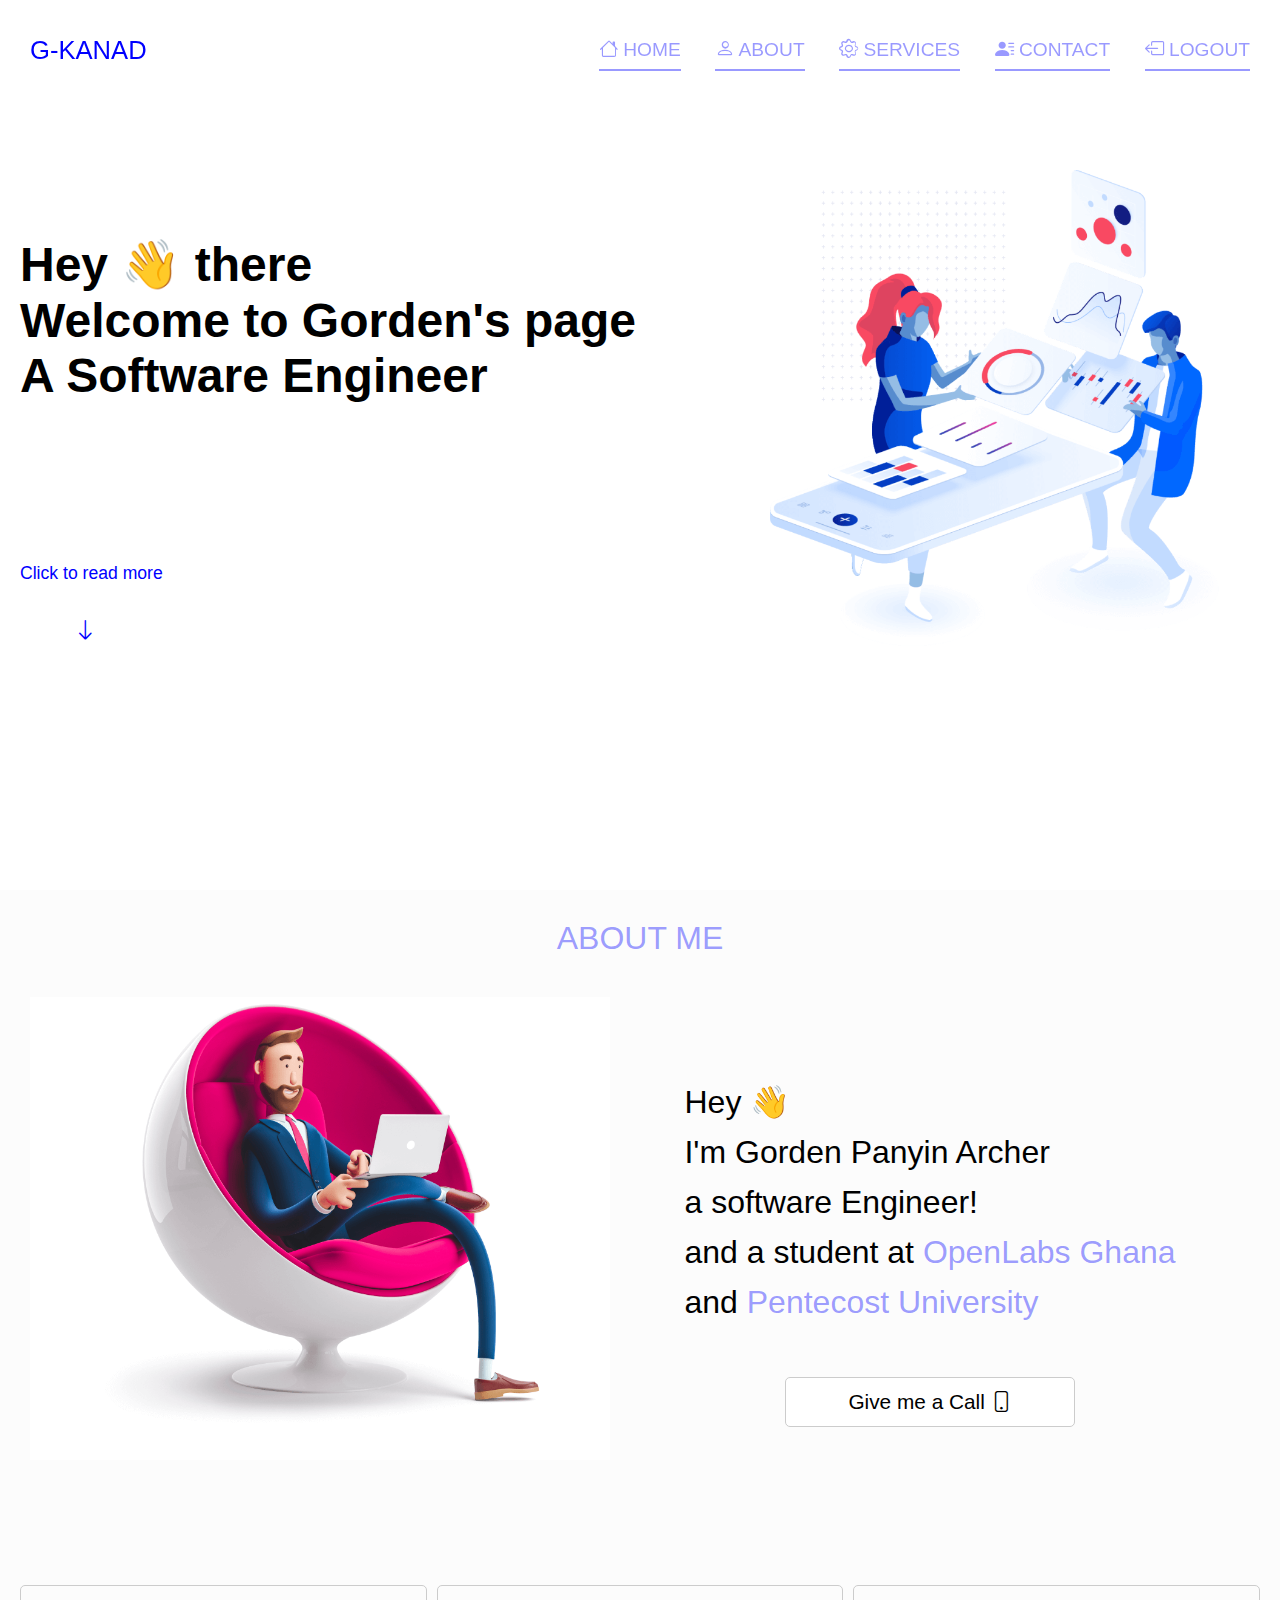
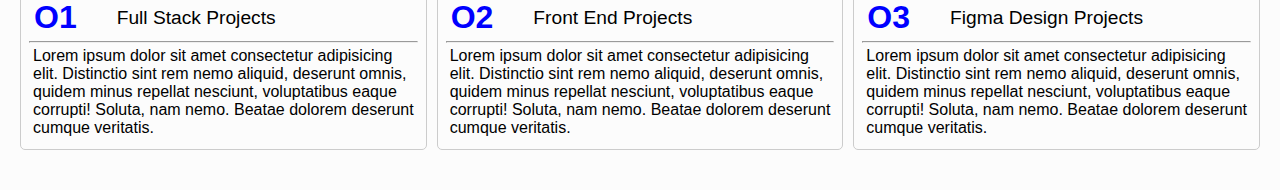
<file: index.html>
<!DOCTYPE html>
<html lang="en">
<head>
    <meta charset="UTF-8">
    <meta name="viewport" content="width=device-width, initial-scale=1.0">
    <link rel="stylesheet" href="https://cdn.jsdelivr.net/npm/bootstrap-icons@1.11.3/font/bootstrap-icons.min.css">
    <link rel="stylesheet" href="/css/main.css">
    <title>Home | G-KANAD</title>
</head>
<body>
    
    <div class="main_page">
        <div class="__root">
            <div class="main_container">
                
                <div id="nav_container">
                    <nav>
                        <div class="logo">
                            <a href="#home">
                                G-KANAD
                            </a>
                        </div>

                        <div class="mobile_Icon">
                            <div></div>
                            <div></div>
                            <div></div>
                        </div>

                        <div class="nav_links">
                            <ul>
                                <li><a href="/"> <i class="bi bi-house"></i> Home</a></li>
                                <li><a href="#about" class="about"> <i class="bi bi-person"></i> About</a></li>
                                <li><a href="/pages/services.html"> <i class="bi bi-gear"></i> Services</a></li>
                                <li><a href="/pages/contact.html"> <i class="bi bi-person-lines-fill"></i> Contact</a></li>
                                <li><a href="/"> <i class="bi bi-box-arrow-left"></i> Logout</a></li>
                            </ul>
                        </div>
                    </nav>
                </div>

                <div class="main_content">
                    <main>
                        <div class="wrapper">
                            <div id="home">
                                <div class="home_content">
                                    <div class="home_left">
                                        <div class="home_message">
                                            <h2>Hey &#128075; there<br> Welcome to Gorden's page <br> A Software Engineer</h2>
                                        </div>
                                        <div class="go_down">
                                            <p>
                                                <span>Click to read more</span>  
                                                <a href="#about"><i class="bi bi-arrow-down"></i></a>
                                            </p>
                                        </div>
                                    </div>

                                    <div class="home_right">
                                        <div class="homeImage">
                                            <img class="imageSlide" src="/images/home.png" alt="home image">
                                        </div>
                                    </div>
                                </div>
                            </div>

                            <div id="about">
                                <div class="about_container">
                                    <div class="about_me">
                                        <div class="header">
                                            <h3>ABOUT ME</h3>
                                        </div>

                                        <div class="about_me_content">
                                            <div class="main">
                                                <div class="content_image">
                                                    <img src="/images/about.png" alt="">
                                                </div>

                                                <div class="content_message">
                                                    <div class="about">
                                                        <h4>Hey &#128075; <br> I'm Gorden Panyin Archer <br> a software Engineer! <br> and a student at <a href="https://Openlabs.edu.gh" target="_blank">OpenLabs Ghana</a> <br> and <a href="https://pentvars.edu.gh" target="_blank">Pentecost University</a></h4>
                                                    </div>

                                                    <div class="btn">
                                                        <button id="callButton">Give me a Call <i class="bi bi-phone"></i> </button>
                                                    </div>
                                                </div>
                                            </div>
                                        </div>
                                    </div>

                                    <div class="what_i_do">
                                        <div class="flex">
                                            <div class="o1 bel">
                                                <div class="head">
                                                    <h2>O1</h2>
                                                    <span>Full Stack Projects</span>
                                                </div>
                                                <hr>

                                                <div class="body">
                                                    <p>Lorem ipsum dolor sit amet consectetur adipisicing elit. Distinctio sint rem nemo aliquid, deserunt omnis, quidem minus repellat nesciunt, voluptatibus eaque corrupti! Soluta, nam nemo. Beatae dolorem deserunt cumque veritatis.</p>
                                                </div>
                                            </div>

                                            <div class="o2 bel">
                                                <div class="head">
                                                    <h2>O2</h2>
                                                    <span>Front End Projects</span>
                                                </div>
                                                <hr>

                                                <div class="body">
                                                    <p>Lorem ipsum dolor sit amet consectetur adipisicing elit. Distinctio sint rem nemo aliquid, deserunt omnis, quidem minus repellat nesciunt, voluptatibus eaque corrupti! Soluta, nam nemo. Beatae dolorem deserunt cumque veritatis.</p>
                                                </div>
                                            </div>
                                            <div class="o3 bel">
                                                <div class="head">
                                                    <h2>O3</h2>
                                                    <span>Figma Design Projects</span>
                                                </div>
                                                <hr>

                                                <div class="body">
                                                    <p>Lorem ipsum dolor sit amet consectetur adipisicing elit. Distinctio sint rem nemo aliquid, deserunt omnis, quidem minus repellat nesciunt, voluptatibus eaque corrupti! Soluta, nam nemo. Beatae dolorem deserunt cumque veritatis.</p>
                                                </div>
                                            </div>
                                        </div>
                                    </div>
                                </div>
                            </div>
                        </div>
                    </main>
                </div>
            </div>
        </div>

        <div class="contact_me_pop">
            <div class="backfade"></div>
            <div class="close_pop">
                <button class="close"> <i class="bi bi-x"></i> </button>
            </div>
            <div class="pop_wrapper">
                <div class="pop_vid">
                    <img src="/images/about-extra-1.svg">
                </div>

                <div class="pop_contact">
                    <div class="contact_me_form">
                        <div class="head">
                            <h4>Call Us</h4>
                            <hr>
                        </div>

                        <div class="main_box">
                            <div class="call">
                               <a href="tel:0208729505"> <input type="tel" value="0208729505" readonly> </a> 
                               <a href="tel:0546214293"> <input type="tel" value="0546214293" readonly> </a>
                               <a href="tel:0536505258"> <input type="tel" value="0536505258" readonly> </a>
                            </div>
                        </div>
                    </div>
                </div>
            </div>
        </div>
    </div>


    <script src="/js/main.js"></script>
</body>
</html>
</file>
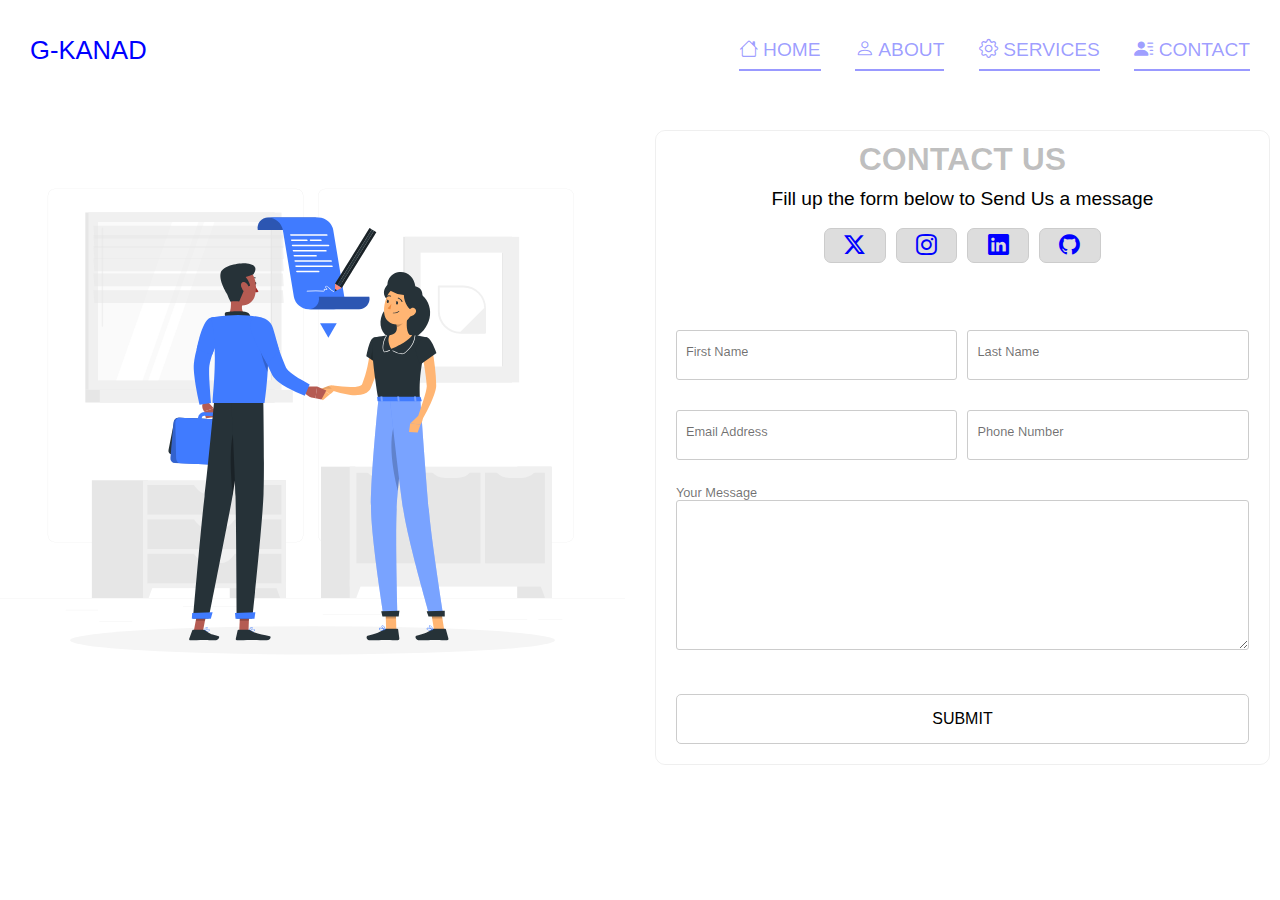
<file: contact.html>
<!DOCTYPE html>
<html lang="en">
<head>
    <meta charset="UTF-8">
    <meta name="viewport" content="width=device-width, initial-scale=1.0">
    <link rel="stylesheet" href="https://cdn.jsdelivr.net/npm/bootstrap-icons@1.11.3/font/bootstrap-icons.min.css">
    <link rel="stylesheet" href="main.css">
    <link rel="stylesheet" href="contact.css">
    <title>Contact | G-KANAD</title>
</head>
<body>


    <div class="main_page">
        <div class="__root">
            <div class="main_container">
                
                <div id="nav_container">
                    <nav>
                        <div class="logo">
                            <a href="/home.html">
                                G-KANAD
                            </a>
                        </div>

                        <div class="nav_links">
                            <ul>
                                <li><a href="/home.html"> <i class="bi bi-house"></i> Home</a></li>
                                <li><a href="/home.html#about"> <i class="bi bi-person"></i> About</a></li>
                                <li><a href="/services.html"> <i class="bi bi-gear"></i> Services</a></li>
                                <li><a href="/contact.html"> <i class="bi bi-person-lines-fill"></i> Contact</a></li>
                            </ul>
                        </div>

                        <div class="mobile_Icon">
                            <div></div>
                            <div></div>
                            <div></div>
                        </div>
                    </nav>
                </div>

                <div class="contact_body">
                    <div class="contact_image">
                        <img src="/images/contact.svg" alt="Contact image">
                    </div>
                    <main>
                        <div class="contact_container">
                            <div class="contact_header">
                                <header>
                                    <h2>Contact Us</h2>
                                    <h4>Fill up the form below to Send Us a message</h4>
                                </header>

                                <div class="accounts">
                                    <div class="twitter icons">
                                        <a href="https://twitter.com/khofi_offence" target="_blank"><i class="bi bi-twitter-x"></i></a>
                                    </div>
                                    <div class="instagram icons">
                                        <i class="bi bi-instagram"></i>
                                    </div>
                                    <div class="linkdin icons">
                                        <i class="bi bi-linkedin"></i>
                                    </div>
                                    <div class="github icons">
                                        <i class="bi bi-github"></i>
                                    </div>
                                </div>
                            </div>

                            <div class="contact_form">
                                <form action="#">
                                    <div class="form_body">
                                        <div class="name_input grid">
                                            <div class="first_name">
                                                <input 
                                                type="text" 
                                                onchange="checkFirstname()" 
                                                id="fName"
                                                >

                                                <label>First Name</label>
                                            </div>

                                            <div class="last_name">
                                                <input 
                                                type="text" 
                                                onchange="checkLastname()" 
                                                id="lName"
                                                >

                                                <label>Last Name</label>
                                            </div>
                                        </div>

                                        <div class="emph_input grid">
                                            <div class="email">
                                                <input 
                                                type="email" 
                                                onchange="checkEmail()" 
                                                id="email"
                                                >

                                                <label>Email Address</label>
                                            </div>

                                            <div class="phone">
                                                <input 
                                                type="tel" 
                                                onchange="checkPhone()" 
                                                id="phone"
                                                >

                                                <label>Phone Number</label>
                                            </div>
                                        </div>

                                        <div class="message">
                                            <div class="message_box">
                                                <label>Your Message</label>
                                                <textarea cols="30" rows="10" class="textArea"></textarea>
                                            </div>
                                        </div>

                                        <div class="send_button">
                                            <div class="btn">
                                                <button type="submit" id="sentMessage">SUBMIT</button>
                                            </div>
                                        </div>
                                    </div>
                                </form>
                            </div>
                        </div>
                    </main>
                </div>
            </div>
        </div>
    </div>

    <div class="alert_pop_send">
        <div class="send_alert">
            <h3>Submited</h3>
            <span> <i class="bi bi-check-circle" ></i> </span>
        </div>
    </div>

    <div class="alert_pop_send_fail">
        <div class="send_alert_fail">
            <h3>Please Fill all inputs</h3>
            <span> <i class="bi bi-x-octagon" ></i> </span>
        </div>
    </div>

    <div class="alert_pop_send_email">
        <div class="send_alert_email">
            <h3>You'll receive an email response in just a few minutes</h3>
            <span> <i class="bi bi-hand-thumbs-up" ></i> </span>
        </div>
    </div>
    

    <script src="contact.js"></script>
</body>
</html>
</file>
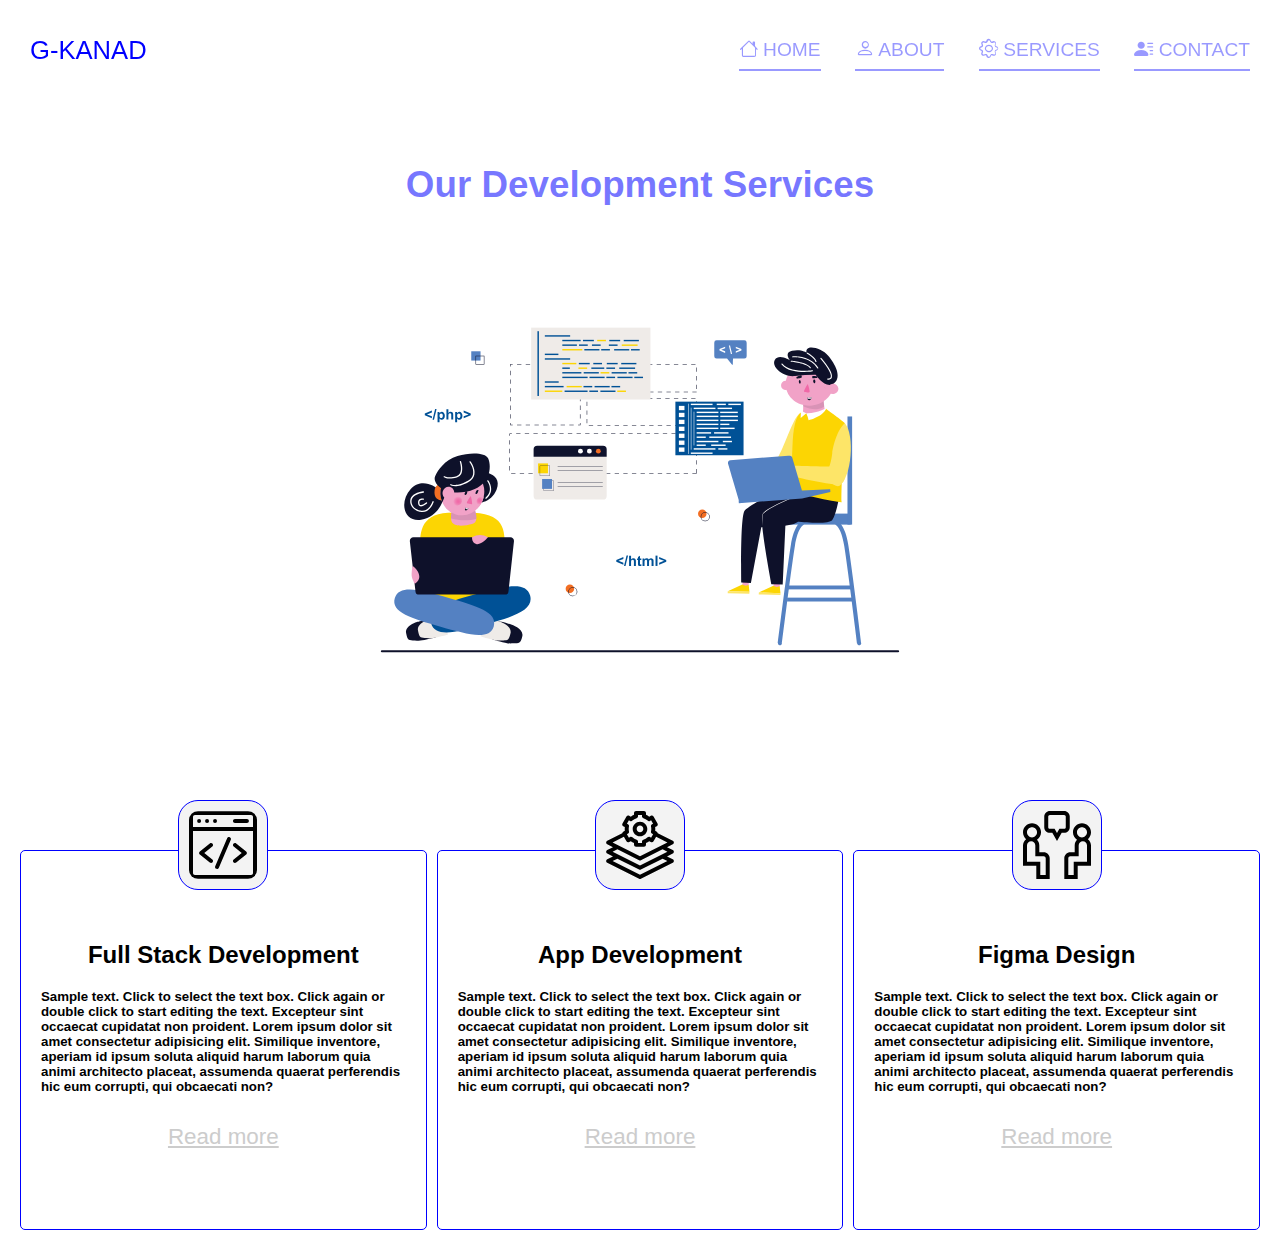
<file: services.html>
<!DOCTYPE html>
<html lang="en">
<head>
    <meta charset="UTF-8">
    <meta name="viewport" content="width=device-width, initial-scale=1.0">
    <link rel="stylesheet" href="https://cdn.jsdelivr.net/npm/bootstrap-icons@1.11.3/font/bootstrap-icons.min.css">
    <link rel="stylesheet" href="main.css">
    <link rel="stylesheet" href="services.css">
    <title>Services | G-KANAD</title>
</head>
<body>
    
    <div class="main_page">
        <div class="__root">
            <div class="main_container">
                
                <div id="nav_container">
                    <nav>
                        <div class="logo">
                            <a href="/home.html">
                                G-KANAD
                            </a>
                        </div>

                        <div class="nav_links">
                            <ul>
                                <li><a href="/home.html"> <i class="bi bi-house"></i> Home</a></li>
                                <li><a href="/home.html#about"> <i class="bi bi-person"></i> About</a></li>
                                <li><a href="/services.html"> <i class="bi bi-gear"></i> Services</a></li>
                                <li><a href="/contact.html"> <i class="bi bi-person-lines-fill"></i> Contact</a></li>
                            </ul>
                        </div>

                        <div class="mobile_Icon">
                            <div></div>
                            <div></div>
                            <div></div>
                        </div>
                    </nav>
                </div>

                <div class="services_container">
                    <main>
                        <div class="services">
                            <div class="services_header">
                                <h2>Our Development Services</h2>
                            </div>

                            <div class="services_image">
                                <img src="/images/download.svg" alt="">
                            </div>

                            <div class="services_content">
                                <div class="main_services">
                                    <div class="layout">
                                        <div class="col">
                                            <div class="col_Icon">
                                                <span>
                                                    <svg class="u-svg-content full" viewBox="0 0 512 512" id="svg-265b"><path d="m467 1h-422c-24.813 0-45 20.187-45 45v420c0 24.813 20.187 45 45 45h422c24.813 0 45-20.187 45-45v-420c0-24.813-20.187-45-45-45zm-422 30h422c8.271 0 15 6.729 15 15v75h-452v-75c0-8.271 6.729-15 15-15zm422 450h-422c-8.271 0-15-6.729-15-15v-315h452v315c0 8.271-6.729 15-15 15z"></path><path d="m306.909 197.213c-7.614-3.263-16.433.264-19.696 7.878l-90 210c-3.264 7.614.264 16.433 7.878 19.696 7.617 3.264 16.434-.266 19.696-7.878l90-210c3.264-7.615-.264-16.433-7.878-19.696z"></path><path d="m177.713 246.629c-5.176-6.469-14.617-7.517-21.083-2.342l-75 60c-7.499 5.997-7.504 17.424 0 23.426l75 60c6.469 5.176 15.91 4.126 21.083-2.342 5.175-6.469 4.127-15.909-2.343-21.083l-60.358-48.288 60.358-48.287c6.47-5.175 7.518-14.614 2.343-21.084z"></path><path d="m430.37 304.287-75-60c-6.469-5.176-15.909-4.127-21.083 2.342-5.175 6.469-4.127 15.909 2.343 21.083l60.358 48.288-60.358 48.287c-6.47 5.175-7.518 14.614-2.343 21.083 5.182 6.476 14.623 7.512 21.083 2.342l75-60c7.499-5.997 7.504-17.423 0-23.425z"></path><circle cx="76" cy="76" r="15"></circle><circle cx="136" cy="76" r="15"></circle><circle cx="196" cy="76" r="15"></circle><path d="m346 91h90c8.284 0 15-6.716 15-15s-6.716-15-15-15h-90c-8.284 0-15 6.716-15 15s6.716 15 15 15z"></path></svg>
                                                </span>
                                            </div>
                                            <div class="col_head">
                                                <h2>Full Stack Development</h2>
                                            </div>
                                            <div class="col_content">
                                                <h5>
                                                    Sample text. Click to select the text box. Click again or double click to start editing the text. Excepteur sint occaecat cupidatat non proident.
                                                    Lorem ipsum dolor sit amet consectetur adipisicing elit. Similique inventore, aperiam id ipsum soluta aliquid harum laborum quia animi architecto placeat, assumenda quaerat perferendis hic eum corrupti, qui obcaecati non?
                                                </h5>
                                            </div>

                                            <a href="">Read more</a>
                                        </div>

                                        <div class="col">
                                            <div class="col_Icon">
                                                <span>
                                                    <svg class="u-svg-content app" viewBox="0 0 512 512" id="svg-da38"><g><path d="m511 307c0-5.682-3.21-10.876-8.292-13.416l-43.168-21.584 43.168-21.584c5.082-2.54 8.292-7.734 8.292-13.416s-3.21-10.876-8.292-13.416l-112.921-56.46c-.575-4.484-3.146-8.659-7.364-11.094l-12.3-7.102c.583-4.672.877-9.328.877-13.928s-.294-9.256-.877-13.928l12.3-7.102c7.175-4.143 9.633-13.316 5.49-20.49l-30-51.961c-4.143-7.175-13.316-9.634-20.49-5.49l-12.353 7.131c-7.489-5.679-15.536-10.359-24.07-14v-14.16c0-8.284-6.716-15-15-15h-60c-8.284 0-15 6.716-15 15v14.16c-8.534 3.641-16.581 8.321-24.07 14l-12.353-7.131c-7.177-4.144-16.349-1.684-20.49 5.49l-30 51.961c-4.143 7.174-1.685 16.348 5.49 20.49l12.3 7.102c-.583 4.672-.877 9.328-.877 13.928s.294 9.256.877 13.928l-12.3 7.102c-4.217 2.435-6.789 6.611-7.364 11.094l-112.921 56.46c-5.082 2.54-8.292 7.734-8.292 13.416s3.21 10.876 8.292 13.416l43.168 21.584-43.168 21.584c-5.082 2.54-8.292 7.734-8.292 13.416s3.21 10.876 8.292 13.416l43.168 21.584-43.168 21.584c-5.082 2.54-8.292 7.734-8.292 13.416s3.21 10.876 8.292 13.416l240 120c2.111 1.056 4.409 1.584 6.708 1.584s4.597-.528 6.708-1.584l240-120c5.082-2.54 8.292-7.734 8.292-13.416s-3.21-10.876-8.292-13.416l-43.168-21.584 43.168-21.584c5.082-2.54 8.292-7.734 8.292-13.416zm-337.928-153.552c-1.375-6.209-2.072-12.416-2.072-18.448s.697-12.239 2.072-18.448c1.416-6.391-1.476-12.962-7.145-16.234l-8.36-4.827 15-25.98 8.422 4.861c5.674 3.275 12.814 2.49 17.641-1.938 9.372-8.598 20.093-14.832 31.865-18.53 6.252-1.965 10.505-7.758 10.505-14.311v-9.593h30v9.593c0 6.553 4.253 12.347 10.505 14.311 11.772 3.698 22.493 9.933 31.865 18.53 4.826 4.428 11.967 5.213 17.641 1.938l8.422-4.861 15 25.98-8.36 4.827c-5.669 3.272-8.561 9.844-7.145 16.234 1.375 6.209 2.072 12.416 2.072 18.448s-.697 12.239-2.072 18.448c-1.416 6.391 1.476 12.962 7.145 16.234l8.36 4.827-15 25.98-8.422-4.862c-5.674-3.275-12.816-2.49-17.641 1.938-9.371 8.598-20.092 14.833-31.865 18.531-6.252 1.964-10.505 7.758-10.505 14.311v9.593h-30v-9.593c0-6.553-4.253-12.347-10.505-14.311-11.773-3.698-22.494-9.934-31.865-18.531-4.825-4.428-11.967-5.214-17.641-1.938l-8.422 4.862-15-25.98 8.36-4.827c5.67-3.272 8.561-9.843 7.145-16.234zm-123.531 83.552 84.943-42.472 19.603 33.952c4.143 7.176 13.317 9.634 20.49 5.49l12.353-7.132c7.489 5.68 15.536 10.359 24.07 14.001v14.161c0 8.284 6.716 15 15 15h60c8.284 0 15-6.716 15-15v-14.16c8.534-3.642 16.581-8.321 24.07-14.001l12.353 7.132c7.173 4.143 16.348 1.684 20.49-5.49l19.603-33.952 84.943 42.471-206.459 103.229zm412.918 140-206.459 103.229-206.459-103.229 36.459-18.23 163.292 81.646c2.111 1.056 4.409 1.584 6.708 1.584s4.597-.528 6.708-1.584l163.292-81.646zm-206.459 33.229-206.459-103.229 36.459-18.23 163.292 81.646c2.111 1.056 4.409 1.584 6.708 1.584s4.597-.528 6.708-1.584l163.292-81.646 36.459 18.23z"></path><path d="m256 190c30.327 0 55-24.673 55-55s-24.673-55-55-55-55 24.673-55 55 24.673 55 55 55zm0-80c13.785 0 25 11.215 25 25s-11.215 25-25 25-25-11.215-25-25 11.215-25 25-25z"></path></g></svg>
                                                </span>
                                            </div>
                                            <div class="col_head">
                                                <h2>App Development</h2>
                                            </div>
                                            <div class="col_content">
                                                <h5>
                                                    Sample text. Click to select the text box. Click again or double click to start editing the text. Excepteur sint occaecat cupidatat non proident.
                                                    Lorem ipsum dolor sit amet consectetur adipisicing elit. Similique inventore, aperiam id ipsum soluta aliquid harum laborum quia animi architecto placeat, assumenda quaerat perferendis hic eum corrupti, qui obcaecati non?
                                                </h5>
                                            </div>

                                            <a href="#">Read more</a>
                                        </div>

                                        <div class="col">
                                            <div class="col_Icon">
                                                <span>
                                                    <svg class="u-svg-content fig" viewBox="0 0 512 512" id="svg-fd54"><path d="m155.6875 311h-32.9375v-50.984375c0-16.585937-6.621094-31.644531-17.347656-42.699219 18.320312-12.175781 30.425781-32.992187 30.425781-56.59375 0-37.445312-30.464844-67.914062-67.914063-67.914062-37.449218 0-67.914062 30.464844-67.914062 67.914062 0 20.402344 9.054688 38.714844 23.339844 51.175782-14.203125 11.25-23.339844 28.628906-23.339844 48.117187v151.859375h100.125v100.125h100.875v-155.6875c0-24.984375-20.328125-45.3125-45.3125-45.3125zm-87.773438-188.191406c20.90625 0 37.914063 17.007812 37.914063 37.914062s-17.007813 37.917969-37.914063 37.917969-37.914062-17.011719-37.914062-37.917969 17.007812-37.914062 37.914062-37.914062zm103.085938 359.191406h-40.875v-100.125h-100.125v-121.859375c0-17.300781 14.074219-31.375 31.375-31.375s31.375 14.074219 31.375 31.375v80.984375h62.9375c8.441406 0 15.3125 6.871094 15.3125 15.3125zm0 0"></path><path d="m488.660156 211.898438c14.285156-12.460938 23.339844-30.773438 23.339844-51.175782 0-37.449218-30.464844-67.914062-67.914062-67.914062-37.449219 0-67.914063 30.464844-67.914063 67.914062 0 23.597656 12.105469 44.417969 30.425781 56.59375-10.726562 11.054688-17.347656 26.113282-17.347656 42.695313v50.988281h-32.9375c-24.984375 0-45.3125 20.328125-45.3125 45.3125v155.6875h100.875v-100.125h100.125v-151.859375c0-19.488281-9.136719-36.867187-23.339844-48.117187zm-44.574218-89.089844c20.90625 0 37.914062 17.007812 37.914062 37.914062s-17.007812 37.917969-37.914062 37.917969-37.914063-17.011719-37.914063-37.917969 17.007813-37.914062 37.914063-37.914062zm37.914062 259.066406h-100.125v100.125h-40.875v-125.6875c0-8.441406 6.871094-15.3125 15.3125-15.3125h62.9375v-80.984375c0-17.300781 14.074219-31.375 31.375-31.375s31.375 14.074219 31.375 31.375zm0 0"></path><path d="m352 121.664062v-79.332031c0-23.34375-18.988281-42.332031-42.332031-42.332031h-107.335938c-23.34375 0-42.332031 18.988281-42.332031 42.332031v79.332031c0 23.34375 18.988281 42.335938 42.332031 42.335938h18.171875l35.496094 61.480469 35.496094-61.480469h18.171875c23.34375 0 42.332031-18.992188 42.332031-42.335938zm-30 0c0 6.804688-5.53125 12.335938-12.332031 12.335938h-35.492188l-18.175781 31.480469-18.175781-31.480469h-35.492188c-6.800781 0-12.332031-5.53125-12.332031-12.335938v-79.332031c0-6.800781 5.53125-12.332031 12.332031-12.332031h107.335938c6.800781 0 12.332031 5.53125 12.332031 12.332031zm0 0"></path></svg>
                                                </span>
                                            </div>
                                            <div class="col_head">
                                                <h2>Figma Design</h2>
                                            </div>

                                            <div class="col_content">
                                                <h5>
                                                    Sample text. Click to select the text box. Click again or double click to start editing the text. Excepteur sint occaecat cupidatat non proident.
                                                    Lorem ipsum dolor sit amet consectetur adipisicing elit. Similique inventore, aperiam id ipsum soluta aliquid harum laborum quia animi architecto placeat, assumenda quaerat perferendis hic eum corrupti, qui obcaecati non?
                                                </h5>
                                            </div>

                                            <a href="#">Read more</a>
                                        </div>
                                    </div>
                                </div>
                            </div>
                        </div>
                        
                </div>
            </div>
        </div>
    </div>    

    <script>
        const mobileIcon = document.querySelector('.mobile_Icon')
        const nav_links = document.querySelector('.nav_links');

        mobileIcon.addEventListener('click', function () {
            nav_links.classList.toggle('nav_show')
        })
    </script>
</body>
</html>
</file>
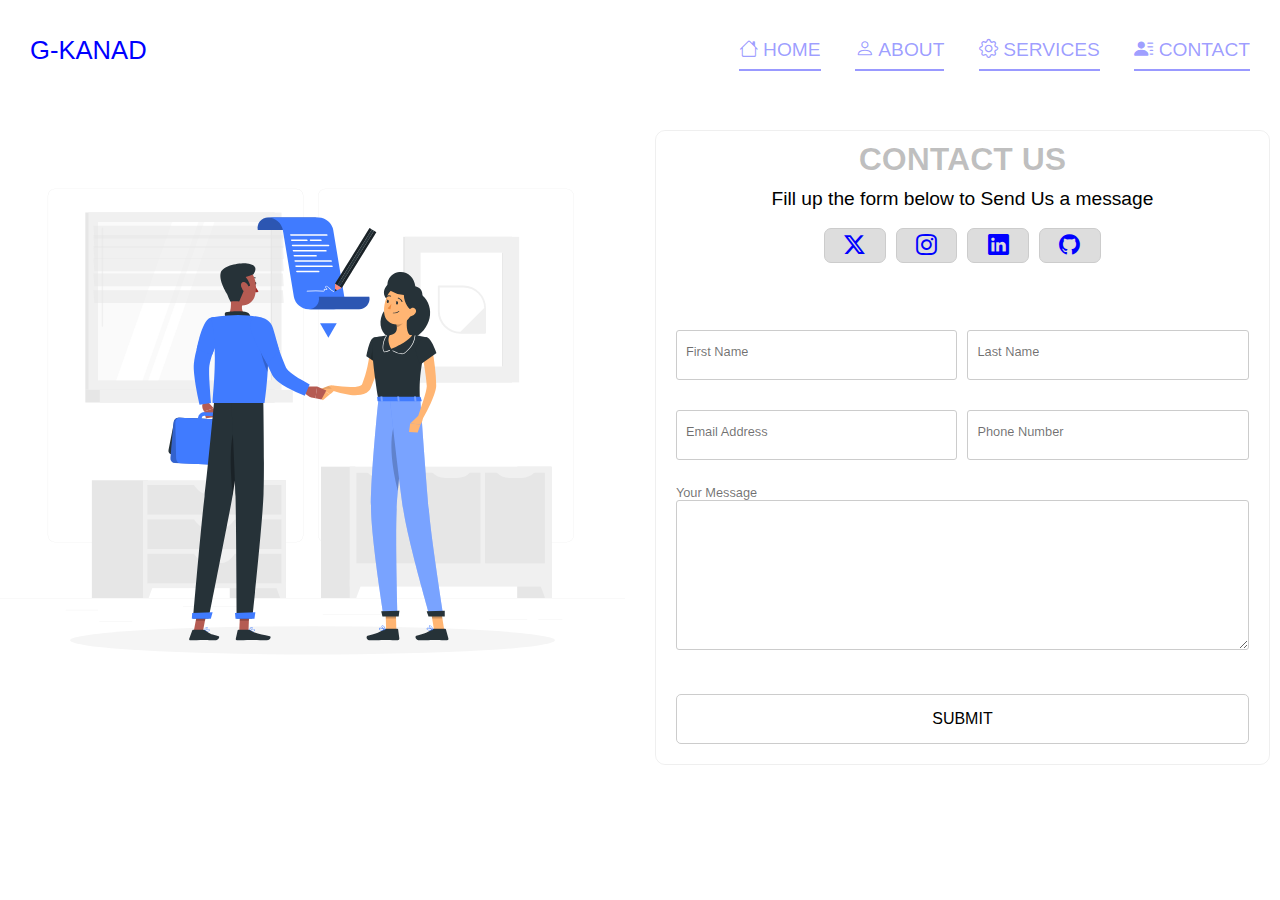
<file: pages/contact.html>
<!DOCTYPE html>
<html lang="en">
<head>
    <meta charset="UTF-8">
    <meta name="viewport" content="width=device-width, initial-scale=1.0">
    <link rel="stylesheet" href="https://cdn.jsdelivr.net/npm/bootstrap-icons@1.11.3/font/bootstrap-icons.min.css">
    <link rel="stylesheet" href="/css/main.css">
    <link rel="stylesheet" href="/css/contact.css">
    <title>Contact | G-KANAD</title>
</head>
<body>


    <div class="main_page">
        <div class="__root">
            <div class="main_container">
                
                <div id="nav_container">
                    <nav>
                        <div class="logo">
                            <a href="/home.html">
                                G-KANAD
                            </a>
                        </div>

                        <div class="nav_links">
                            <ul>
                                <li><a href="/"> <i class="bi bi-house"></i> Home</a></li>
                                <li><a href="/#about"> <i class="bi bi-person"></i> About</a></li>
                                <li><a href="/pages/services.html"> <i class="bi bi-gear"></i> Services</a></li>
                                <li><a href="/pages/contact.html"> <i class="bi bi-person-lines-fill"></i> Contact</a></li>
                            </ul>
                        </div>

                        <div class="mobile_Icon">
                            <div></div>
                            <div></div>
                            <div></div>
                        </div>
                    </nav>
                </div>

                <div class="contact_body">
                    <div class="contact_image">
                        <img src="/images/contact.svg" alt="Contact image">
                    </div>
                    <main>
                        <div class="contact_container">
                            <div class="contact_header">
                                <header>
                                    <h2>Contact Us</h2>
                                    <h4>Fill up the form below to Send Us a message</h4>
                                </header>

                                <div class="accounts">
                                    <div class="twitter icons">
                                        <a href="https://twitter.com/khofi_offence" target="_blank"><i class="bi bi-twitter-x"></i></a>
                                    </div>
                                    <div class="instagram icons">
                                        <i class="bi bi-instagram"></i>
                                    </div>
                                    <div class="linkdin icons">
                                        <i class="bi bi-linkedin"></i>
                                    </div>
                                    <div class="github icons">
                                        <i class="bi bi-github"></i>
                                    </div>
                                </div>
                            </div>

                            <div class="contact_form">
                                <form action="#">
                                    <div class="form_body">
                                        <div class="name_input grid">
                                            <div class="first_name">
                                                <input 
                                                type="text" 
                                                onchange="checkFirstname()" 
                                                id="fName"
                                                >

                                                <label>First Name</label>
                                            </div>

                                            <div class="last_name">
                                                <input 
                                                type="text" 
                                                onchange="checkLastname()" 
                                                id="lName"
                                                >

                                                <label>Last Name</label>
                                            </div>
                                        </div>

                                        <div class="emph_input grid">
                                            <div class="email">
                                                <input 
                                                type="email" 
                                                onchange="checkEmail()" 
                                                id="email"
                                                >

                                                <label>Email Address</label>
                                            </div>

                                            <div class="phone">
                                                <input 
                                                type="tel" 
                                                onchange="checkPhone()" 
                                                id="phone"
                                                >

                                                <label>Phone Number</label>
                                            </div>
                                        </div>

                                        <div class="message">
                                            <div class="message_box">
                                                <label>Your Message</label>
                                                <textarea cols="30" rows="10" class="textArea"></textarea>
                                            </div>
                                        </div>

                                        <div class="send_button">
                                            <div class="btn">
                                                <button type="submit" id="sentMessage">SUBMIT</button>
                                            </div>
                                        </div>
                                    </div>
                                </form>
                            </div>
                        </div>
                    </main>
                </div>
            </div>
        </div>
    </div>

    <div class="alert_pop_send">
        <div class="send_alert">
            <h3>Submited</h3>
            <span> <i class="bi bi-check-circle" ></i> </span>
        </div>
    </div>

    <div class="alert_pop_send_fail">
        <div class="send_alert_fail">
            <h3>Please Fill all inputs</h3>
            <span> <i class="bi bi-x-octagon" ></i> </span>
        </div>
    </div>

    <div class="alert_pop_send_email">
        <div class="send_alert_email">
            <h3>You'll receive an email response in just a few minutes</h3>
            <span> <i class="bi bi-hand-thumbs-up" ></i> </span>
        </div>
    </div>
    

    <script src="/js/contact.js"></script>
</body>
</html>
</file>
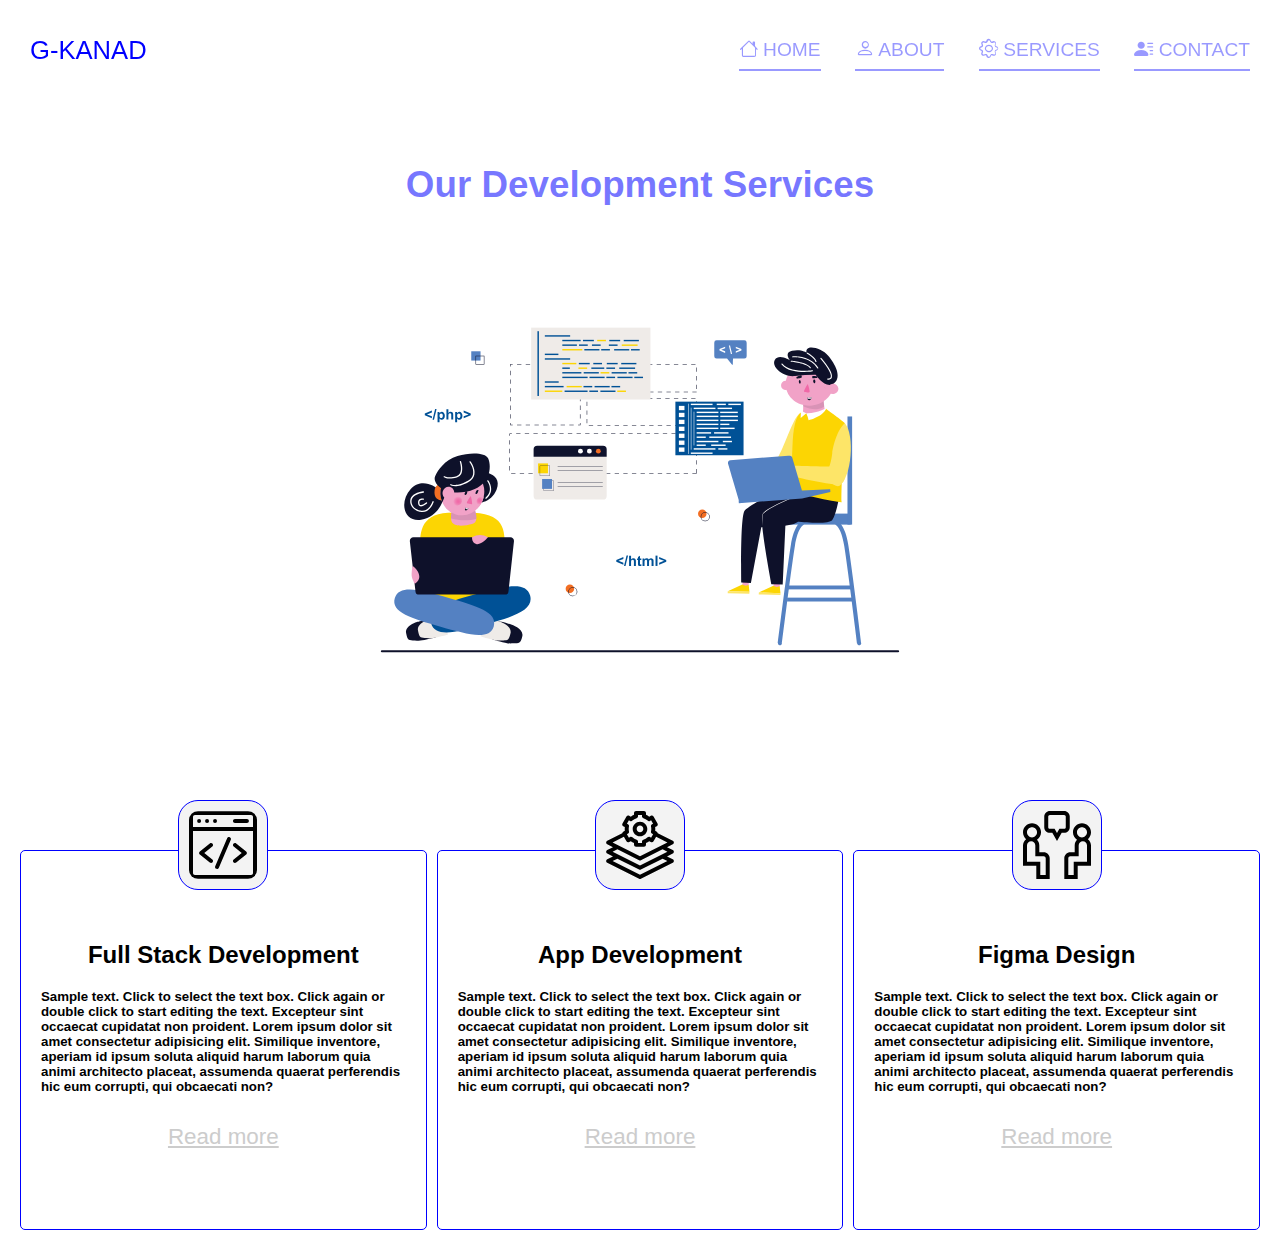
<file: pages/services.html>
<!DOCTYPE html>
<html lang="en">
<head>
    <meta charset="UTF-8">
    <meta name="viewport" content="width=device-width, initial-scale=1.0">
    <link rel="stylesheet" href="https://cdn.jsdelivr.net/npm/bootstrap-icons@1.11.3/font/bootstrap-icons.min.css">
    <link rel="stylesheet" href="/css/main.css">
    <link rel="stylesheet" href="/css/services.css">
    <title>Services | G-KANAD</title>
</head>
<body>
    
    <div class="main_page">
        <div class="__root">
            <div class="main_container">
                
                <div id="nav_container">
                    <nav>
                        <div class="logo">
                            <a href="/home.html">
                                G-KANAD
                            </a>
                        </div>

                        <div class="nav_links">
                            <ul>
                                <li><a href="/"> <i class="bi bi-house"></i> Home</a></li>
                                <li><a href="/#about"> <i class="bi bi-person"></i> About</a></li>
                                <li><a href="/pages/services.html"> <i class="bi bi-gear"></i> Services</a></li>
                                <li><a href="/pages/contact.html"> <i class="bi bi-person-lines-fill"></i> Contact</a></li>
                            </ul>
                        </div>

                        <div class="mobile_Icon">
                            <div></div>
                            <div></div>
                            <div></div>
                        </div>
                    </nav>
                </div>

                <div class="services_container">
                    <main>
                        <div class="services">
                            <div class="services_header">
                                <h2>Our Development Services</h2>
                            </div>

                            <div class="services_image">
                                <img src="/images/download.svg" alt="">
                            </div>

                            <div class="services_content">
                                <div class="main_services">
                                    <div class="layout">
                                        <div class="col">
                                            <div class="col_Icon">
                                                <span>
                                                    <svg class="u-svg-content full" viewBox="0 0 512 512" id="svg-265b"><path d="m467 1h-422c-24.813 0-45 20.187-45 45v420c0 24.813 20.187 45 45 45h422c24.813 0 45-20.187 45-45v-420c0-24.813-20.187-45-45-45zm-422 30h422c8.271 0 15 6.729 15 15v75h-452v-75c0-8.271 6.729-15 15-15zm422 450h-422c-8.271 0-15-6.729-15-15v-315h452v315c0 8.271-6.729 15-15 15z"></path><path d="m306.909 197.213c-7.614-3.263-16.433.264-19.696 7.878l-90 210c-3.264 7.614.264 16.433 7.878 19.696 7.617 3.264 16.434-.266 19.696-7.878l90-210c3.264-7.615-.264-16.433-7.878-19.696z"></path><path d="m177.713 246.629c-5.176-6.469-14.617-7.517-21.083-2.342l-75 60c-7.499 5.997-7.504 17.424 0 23.426l75 60c6.469 5.176 15.91 4.126 21.083-2.342 5.175-6.469 4.127-15.909-2.343-21.083l-60.358-48.288 60.358-48.287c6.47-5.175 7.518-14.614 2.343-21.084z"></path><path d="m430.37 304.287-75-60c-6.469-5.176-15.909-4.127-21.083 2.342-5.175 6.469-4.127 15.909 2.343 21.083l60.358 48.288-60.358 48.287c-6.47 5.175-7.518 14.614-2.343 21.083 5.182 6.476 14.623 7.512 21.083 2.342l75-60c7.499-5.997 7.504-17.423 0-23.425z"></path><circle cx="76" cy="76" r="15"></circle><circle cx="136" cy="76" r="15"></circle><circle cx="196" cy="76" r="15"></circle><path d="m346 91h90c8.284 0 15-6.716 15-15s-6.716-15-15-15h-90c-8.284 0-15 6.716-15 15s6.716 15 15 15z"></path></svg>
                                                </span>
                                            </div>
                                            <div class="col_head">
                                                <h2>Full Stack Development</h2>
                                            </div>
                                            <div class="col_content">
                                                <h5>
                                                    Sample text. Click to select the text box. Click again or double click to start editing the text. Excepteur sint occaecat cupidatat non proident.
                                                    Lorem ipsum dolor sit amet consectetur adipisicing elit. Similique inventore, aperiam id ipsum soluta aliquid harum laborum quia animi architecto placeat, assumenda quaerat perferendis hic eum corrupti, qui obcaecati non?
                                                </h5>
                                            </div>

                                            <a href="">Read more</a>
                                        </div>

                                        <div class="col">
                                            <div class="col_Icon">
                                                <span>
                                                    <svg class="u-svg-content app" viewBox="0 0 512 512" id="svg-da38"><g><path d="m511 307c0-5.682-3.21-10.876-8.292-13.416l-43.168-21.584 43.168-21.584c5.082-2.54 8.292-7.734 8.292-13.416s-3.21-10.876-8.292-13.416l-112.921-56.46c-.575-4.484-3.146-8.659-7.364-11.094l-12.3-7.102c.583-4.672.877-9.328.877-13.928s-.294-9.256-.877-13.928l12.3-7.102c7.175-4.143 9.633-13.316 5.49-20.49l-30-51.961c-4.143-7.175-13.316-9.634-20.49-5.49l-12.353 7.131c-7.489-5.679-15.536-10.359-24.07-14v-14.16c0-8.284-6.716-15-15-15h-60c-8.284 0-15 6.716-15 15v14.16c-8.534 3.641-16.581 8.321-24.07 14l-12.353-7.131c-7.177-4.144-16.349-1.684-20.49 5.49l-30 51.961c-4.143 7.174-1.685 16.348 5.49 20.49l12.3 7.102c-.583 4.672-.877 9.328-.877 13.928s.294 9.256.877 13.928l-12.3 7.102c-4.217 2.435-6.789 6.611-7.364 11.094l-112.921 56.46c-5.082 2.54-8.292 7.734-8.292 13.416s3.21 10.876 8.292 13.416l43.168 21.584-43.168 21.584c-5.082 2.54-8.292 7.734-8.292 13.416s3.21 10.876 8.292 13.416l43.168 21.584-43.168 21.584c-5.082 2.54-8.292 7.734-8.292 13.416s3.21 10.876 8.292 13.416l240 120c2.111 1.056 4.409 1.584 6.708 1.584s4.597-.528 6.708-1.584l240-120c5.082-2.54 8.292-7.734 8.292-13.416s-3.21-10.876-8.292-13.416l-43.168-21.584 43.168-21.584c5.082-2.54 8.292-7.734 8.292-13.416zm-337.928-153.552c-1.375-6.209-2.072-12.416-2.072-18.448s.697-12.239 2.072-18.448c1.416-6.391-1.476-12.962-7.145-16.234l-8.36-4.827 15-25.98 8.422 4.861c5.674 3.275 12.814 2.49 17.641-1.938 9.372-8.598 20.093-14.832 31.865-18.53 6.252-1.965 10.505-7.758 10.505-14.311v-9.593h30v9.593c0 6.553 4.253 12.347 10.505 14.311 11.772 3.698 22.493 9.933 31.865 18.53 4.826 4.428 11.967 5.213 17.641 1.938l8.422-4.861 15 25.98-8.36 4.827c-5.669 3.272-8.561 9.844-7.145 16.234 1.375 6.209 2.072 12.416 2.072 18.448s-.697 12.239-2.072 18.448c-1.416 6.391 1.476 12.962 7.145 16.234l8.36 4.827-15 25.98-8.422-4.862c-5.674-3.275-12.816-2.49-17.641 1.938-9.371 8.598-20.092 14.833-31.865 18.531-6.252 1.964-10.505 7.758-10.505 14.311v9.593h-30v-9.593c0-6.553-4.253-12.347-10.505-14.311-11.773-3.698-22.494-9.934-31.865-18.531-4.825-4.428-11.967-5.214-17.641-1.938l-8.422 4.862-15-25.98 8.36-4.827c5.67-3.272 8.561-9.843 7.145-16.234zm-123.531 83.552 84.943-42.472 19.603 33.952c4.143 7.176 13.317 9.634 20.49 5.49l12.353-7.132c7.489 5.68 15.536 10.359 24.07 14.001v14.161c0 8.284 6.716 15 15 15h60c8.284 0 15-6.716 15-15v-14.16c8.534-3.642 16.581-8.321 24.07-14.001l12.353 7.132c7.173 4.143 16.348 1.684 20.49-5.49l19.603-33.952 84.943 42.471-206.459 103.229zm412.918 140-206.459 103.229-206.459-103.229 36.459-18.23 163.292 81.646c2.111 1.056 4.409 1.584 6.708 1.584s4.597-.528 6.708-1.584l163.292-81.646zm-206.459 33.229-206.459-103.229 36.459-18.23 163.292 81.646c2.111 1.056 4.409 1.584 6.708 1.584s4.597-.528 6.708-1.584l163.292-81.646 36.459 18.23z"></path><path d="m256 190c30.327 0 55-24.673 55-55s-24.673-55-55-55-55 24.673-55 55 24.673 55 55 55zm0-80c13.785 0 25 11.215 25 25s-11.215 25-25 25-25-11.215-25-25 11.215-25 25-25z"></path></g></svg>
                                                </span>
                                            </div>
                                            <div class="col_head">
                                                <h2>App Development</h2>
                                            </div>
                                            <div class="col_content">
                                                <h5>
                                                    Sample text. Click to select the text box. Click again or double click to start editing the text. Excepteur sint occaecat cupidatat non proident.
                                                    Lorem ipsum dolor sit amet consectetur adipisicing elit. Similique inventore, aperiam id ipsum soluta aliquid harum laborum quia animi architecto placeat, assumenda quaerat perferendis hic eum corrupti, qui obcaecati non?
                                                </h5>
                                            </div>

                                            <a href="#">Read more</a>
                                        </div>

                                        <div class="col">
                                            <div class="col_Icon">
                                                <span>
                                                    <svg class="u-svg-content fig" viewBox="0 0 512 512" id="svg-fd54"><path d="m155.6875 311h-32.9375v-50.984375c0-16.585937-6.621094-31.644531-17.347656-42.699219 18.320312-12.175781 30.425781-32.992187 30.425781-56.59375 0-37.445312-30.464844-67.914062-67.914063-67.914062-37.449218 0-67.914062 30.464844-67.914062 67.914062 0 20.402344 9.054688 38.714844 23.339844 51.175782-14.203125 11.25-23.339844 28.628906-23.339844 48.117187v151.859375h100.125v100.125h100.875v-155.6875c0-24.984375-20.328125-45.3125-45.3125-45.3125zm-87.773438-188.191406c20.90625 0 37.914063 17.007812 37.914063 37.914062s-17.007813 37.917969-37.914063 37.917969-37.914062-17.011719-37.914062-37.917969 17.007812-37.914062 37.914062-37.914062zm103.085938 359.191406h-40.875v-100.125h-100.125v-121.859375c0-17.300781 14.074219-31.375 31.375-31.375s31.375 14.074219 31.375 31.375v80.984375h62.9375c8.441406 0 15.3125 6.871094 15.3125 15.3125zm0 0"></path><path d="m488.660156 211.898438c14.285156-12.460938 23.339844-30.773438 23.339844-51.175782 0-37.449218-30.464844-67.914062-67.914062-67.914062-37.449219 0-67.914063 30.464844-67.914063 67.914062 0 23.597656 12.105469 44.417969 30.425781 56.59375-10.726562 11.054688-17.347656 26.113282-17.347656 42.695313v50.988281h-32.9375c-24.984375 0-45.3125 20.328125-45.3125 45.3125v155.6875h100.875v-100.125h100.125v-151.859375c0-19.488281-9.136719-36.867187-23.339844-48.117187zm-44.574218-89.089844c20.90625 0 37.914062 17.007812 37.914062 37.914062s-17.007812 37.917969-37.914062 37.917969-37.914063-17.011719-37.914063-37.917969 17.007813-37.914062 37.914063-37.914062zm37.914062 259.066406h-100.125v100.125h-40.875v-125.6875c0-8.441406 6.871094-15.3125 15.3125-15.3125h62.9375v-80.984375c0-17.300781 14.074219-31.375 31.375-31.375s31.375 14.074219 31.375 31.375zm0 0"></path><path d="m352 121.664062v-79.332031c0-23.34375-18.988281-42.332031-42.332031-42.332031h-107.335938c-23.34375 0-42.332031 18.988281-42.332031 42.332031v79.332031c0 23.34375 18.988281 42.335938 42.332031 42.335938h18.171875l35.496094 61.480469 35.496094-61.480469h18.171875c23.34375 0 42.332031-18.992188 42.332031-42.335938zm-30 0c0 6.804688-5.53125 12.335938-12.332031 12.335938h-35.492188l-18.175781 31.480469-18.175781-31.480469h-35.492188c-6.800781 0-12.332031-5.53125-12.332031-12.335938v-79.332031c0-6.800781 5.53125-12.332031 12.332031-12.332031h107.335938c6.800781 0 12.332031 5.53125 12.332031 12.332031zm0 0"></path></svg>
                                                </span>
                                            </div>
                                            <div class="col_head">
                                                <h2>Figma Design</h2>
                                            </div>

                                            <div class="col_content">
                                                <h5>
                                                    Sample text. Click to select the text box. Click again or double click to start editing the text. Excepteur sint occaecat cupidatat non proident.
                                                    Lorem ipsum dolor sit amet consectetur adipisicing elit. Similique inventore, aperiam id ipsum soluta aliquid harum laborum quia animi architecto placeat, assumenda quaerat perferendis hic eum corrupti, qui obcaecati non?
                                                </h5>
                                            </div>

                                            <a href="#">Read more</a>
                                        </div>
                                    </div>
                                </div>
                            </div>
                        </div>
                        
                </div>
            </div>
        </div>
    </div>    

    <script>
        const mobileIcon = document.querySelector('.mobile_Icon')
        const nav_links = document.querySelector('.nav_links');

        mobileIcon.addEventListener('click', function () {
            nav_links.classList.toggle('nav_show')
        })
    </script>
</body>
</html>
</file>
<file: css/main.css>
*{
    margin: 0;
    padding: 0;
    box-sizing: border-box;
    font-family: Verdana, sans-serif;
}

.main_page{
    width: 100%;
    background-color: #fff;
}

.__root{
    position: relative;
    width: 100%;
    height: 100%;
}

.main_container{
    width: 100%;
    height: 100%;
    display: flex;
    flex-direction: column;
    gap: 20px;
}

#nav_container{
    width: 100%;
    height: 100px;
    position: sticky;
    top: 0;
    z-index: 99;
}

#nav_container nav{
    position: relative;
    width: 100%;
    height: 100%;
    display: flex;
    justify-content: space-between;
    align-items: center;
}

.logo{
    position: relative;
    padding-left: 30px;
    width: 400px;
    font-family: 'Segoe UI', Tahoma, Geneva, Verdana, sans-serif;
}

.logo a{
    text-decoration: none;
    font-size: 1.6rem;
    color: hsla(240, 100%, 50%);
    text-decoration: none;
}

.nav_links{
    position: relative;
    padding-right: 30px;
    transition: all .3s ease;
}

.nav_links ul{
    width: 100%;
    list-style: none;
    padding-left: 30px;
}

.nav_links ul li{
    display: inline-flex;
    padding-left: 30px;
}

.nav_links ul li a{
    text-decoration: none;
    text-transform: uppercase;
    font-size: 1.2rem;
    color: hsla(240, 100%, 50%, 0.399);
    position: relative;
    transition: all .4s ease;
    font-weight: 500;
}

.nav_links ul li a:hover{
    color: hsla(240, 100%, 50%);
}

.nav_links ul li a::before{
    content: "";
    width: 100%;
    height: 2px;
    background-color: hsla(240, 100%, 50%, 0.399);
    margin-top: 30px;
    position: absolute;
    animation: move 1s linear;
}

@keyframes move {
    0%{
        width: 0;
    }
    100%{
        width: 100%;
    }
    
}

.mobile_Icon{
    float: right;
    position: relative;
    margin-right: 30px;
    cursor: pointer;
    padding: 5px;
    display: none;
}

.mobile_Icon:hover{
    background-color: #00000010;
    border-radius: 50px;
}

.mobile_Icon > div{
    width: 28px;
    height: 2px;
    background-color: #000;
    margin: 8px;
}

.main_content{
    width: 100%;
    position: relative;
    margin: auto;
}

.main_content main{
    width: 100%;
    height: 100%;
    position: relative;
}

.main_content .wrapper{
    width: 100%;
    display: flex;
    justify-content: center;
    flex-direction: column;
    gap: 20px;
}

#home{
    position: relative;
    width: 100%;
    height: 80vh;
    padding: 10px;
}

#home .home_content{
    position: relative;
    display: flex;
    justify-content: space-between;
    gap: 20px;
    align-items: center;
    margin-top: 40px;
}

.home_left{
    padding: 10px;
    margin-top: 20px;
}

.home_left .home_message{
    font-family: 'Lucida Sans', 'Lucida Sans Regular', 'Lucida Grande', 'Lucida Sans Unicode', Geneva, Verdana, sans-serif;
    width: 100%;
    height: 100%;
    font-size: 2rem;
}

.home_left .go_down{
    position: relative;
    margin-top: 160px;
}

.home_left .go_down p{
    position: relative;
    display: flex;
    flex-direction: column;
    font-size: 1rem;
    gap: 20px;
}

.home_left .go_down p span{
    color: hsla(240, 100%, 50%);
    font-size: 1.1rem;
}
.home_left .go_down p a{
    text-decoration: none;
}

.home_left .go_down p i{
    color: hsla(240, 100%, 50%);
    font-size: 1.4rem;
    margin-left: 50px;
    margin-top: 10px;
    padding: 4px;
    /* border: 1px solid red; */
    position: absolute;
    cursor: pointer;
}

.home_right{
    width: 500px;
    position: relative;
    padding-right: 50px;
}

.homeImage{
    position: relative;
    width: 100%;
    height: auto;
    overflow: hidden;
}

.home_right .imageSlide {
    width: 100%;
    height: auto;
    transition: transform 0.5s ease; /* Adjust the transition duration and easing as needed */
}

.buttons{
    position: absolute;
    width: 100%;
    display: flex;
    justify-content: space-between;
    align-items: center;
    padding: 20px;
}
.buttons button {
    position: relative;
    width: 100px;
    height: 40px;
    border: 1px solid #ccc;
    border-radius: 4px;
    background-color: transparent;
    cursor: pointer;
    transition: all .3s ease;
}

.buttons .prevTool {
    visibility: hidden;
    width: 120px;
    background-color: #555;
    color: #fff;
    text-align: center;
    border-radius: 6px;
    padding: 5px 0;
    position: absolute;
    z-index: 1;
    top: -30%;
    left: 15%;
    margin-left: -60px;
    opacity: 0;
    transition: opacity 0.3s;
}

.buttons .nextTool {
    visibility: hidden;
    width: 100px;
    background-color: #555;
    color: #fff;
    text-align: center;
    border-radius: 6px;
    padding: 5px 0;
    position: absolute;
    z-index: 1;
    top: -30%;
    right: 5%;
    margin-left: 40px;
    opacity: 0;
    transition: opacity .5s;
}

.buttons button:hover + .tooltip {
    visibility: visible;
    opacity: 1;
}

.buttons button i{
    font-size: 1.5rem;
    color: #00000070;
    transition: all .3s ease;
}

.buttons button:hover{
    background-color: hsla(240, 100%, 50%);
}

.buttons button:hover i{
    color: hsl(0, 0%, 100%);
}

#about{
    width: 100%;
    height: 100vh;
    background-color: hsl(0, 0%, 99%);
    margin-top: 30px;
}

.about_container{
    position: relative;
    width: 100%;
    height: 100%;
    padding: 10px;
    display: flex;
    flex-direction: column;
    gap: 20px;
    justify-content: space-between;
    transition: all .4s ease;
}

.about_me{
    width: 100%;
    display: flex;
    flex-direction: column;
    justify-content: space-between;
    align-items: center;
    gap: 20px;
}

.header{
    width: 100%;
    position: relative;
    margin-top: 20px;
    display: flex;
    justify-content: center;
    font-family: 'Trebuchet MS', 'Lucida Sans Unicode', 'Lucida Grande', 'Lucida Sans', Arial, sans-serif;
}

.header h3{
    color: hsla(240, 100%, 50%, 0.399);
    font-size: 2rem;
    font-weight: 400;
}

.about_me_content{
    position: relative;
    width: 100%;
    display: flex;
    justify-content: center;
}

.about_me_content .main{
    width: 100%;
    display: flex;
    justify-content: space-between;
    padding: 20px;
}

.content_image{
    width: 50%;
    position: relative;
}

.content_image img{
    width: 100%;
}

.about_me_content .main .content_message{
    width: 50%;
    margin: 80px 30px;
    display: flex;
    flex-direction: column;
    gap: 20px;
    align-items: center;
}

.content_message .about h4{
    font-size: 2rem;
    font-weight: 500;
    line-height: 50px;
}

.content_message .about h4 a{
    text-decoration: none;
    color: hsla(240, 100%, 50%, 0.399);
    transition: ease .3s;
}

.content_message .about h4 a:hover{
    text-decoration: underline;
    color: hsl(0, 100%, 50%);
}

.btn{
    margin-top: 30px;
    width: 50%;
    position: relative;
}

.btn a{
    text-decoration: none;
}

.btn button{
    width: 100%;
    height: 50px;
    border: 1px solid #ccc;
    background-color: #fff;
    border-radius: 5px;
    color: #000;
    font-size: 1.3rem;
    cursor: pointer;
    transition: all .4s ease;
}

.btn button:hover{
    border: 1px solid hsla(240, 100%, 50%);
    background-color: hsla(240, 100%, 50%);
    color: hsl(0, 0%, 99%);
}

.contact_me_pop{
    width: 100%;
    height: 100%;
    position: fixed;
    top: -100%;
    display: flex;
    align-items: center;
    z-index: 9999999;
    opacity: 0;
    transition: ease .4s;
}

.hide{
    top: -100%;
    opacity: 0;
}

.show{
    top: 0;
    opacity: 1;
}

.backfade{
    position: absolute;
    width: 100%;
    height: 100%;
    background-color: #00000080;
}

.close_pop{
    position: absolute;
    right: 4%;
    top: 4%;
}

.close_pop button{
    width: 40px;
    height: 40px;
    border: 1px solid #ccc;
    background-color: transparent;
    border-radius: 50%;
    text-align: center;
    transition: ease .4s all;
    cursor: pointer;
}

.close_pop button:hover{
    background-color: hsla(240, 100%, 50%);
    color: hsl(0, 0%, 100%);
}

.close_pop button:hover i{
    color: hsl(0, 0%, 100%);
}

.close_pop button i{
    color: rgb(0, 0, 0);
    display: flex;
    align-items: center;
    justify-content: center;
    font-size: 2rem;
}

.pop_wrapper{
    width: 70%;
    height: 70%;
    padding: 20px;
    display: flex;
    justify-content: space-between;
    align-items: center;
    gap: 20px;
    border: 1px solid hsla(240, 100%, 50%, 0.2345);
    background: #fff;
    border-radius: 9px;
    margin: auto;
}

.pop_vid{
    width: 100%;
    padding-left: 40px;
    position: relative;
}

.pop_vid img{
    width: 100%;
}

.pop_contact{
    width: 60%;
    position: relative;
    padding: 10px;
}

.contact_me_form{
    width: 100%;
    display: flex;
    flex-direction: column;
    gap: 20px;
    align-items: center;
    justify-content: center;
}

.contact_me_form .head{
    margin-top: -100px;
    font-family: 'Lucida Sans', 'Lucida Sans Regular', 'Lucida Grande', 'Lucida Sans Unicode', Geneva, Verdana, sans-serif;
}

.contact_me_form .head h4{
    font-size: 2.3rem;
    text-transform: uppercase;
}

.main_box{
    margin-top: 10px;
    width: 70%;
}

.main_box .call{
    width: 100%;
    display: flex;
    flex-direction: column;
    align-items: center;
    justify-content: center;
}

.main_box .call input{
    width: 100%;
    height: 50px;
    margin: 10px 0;
    border: 1px solid hsla(240, 100%, 50%);
    border-radius: 7px;
    background-color: transparent;
    text-align: center;
    font-size: 1.2rem;
    color: hsl(0, 100%, 1%);
    cursor: pointer;
    transition: ease .4s all;
}

.main_box .call input:hover{
    background-color: hsla(240, 100%, 50%);
    color: hsl(0, 0%, 99%);
}

.what_i_do{
    position: relative;
    width: 100%;
    padding: 30px 10px;
}

.what_i_do .flex{
    width: 100%;
    display: flex;
    justify-content: space-between;
    align-items: center;
    gap: 10px;
}

.bel{
    border: 1px solid #ccc;
    padding: 8px;
    border-radius: 5px;
}

.what_i_do .flex .head{
    width: 100%;
    display: flex;
    gap: 20px;
    align-items: center;
    padding: 5px;
}

.flex .head h2{
    font-size: 2rem;
    color: hsla(240, 100%, 50%);
    font-weight: 800;
}

.flex .head  span{
    font-size: 1.2rem;
    margin-left: 20px;
}

.flex .body{
    padding: 4px;
    font-size: 1rem;
} 


@media only screen and (max-width: 768px) {
    #nav_container{
        display: block !important;
        padding: 20px 0;
        height: 100px;
    }

    .logo{
        padding-left: 20px;
    }
    
    .logo a{
        font-size: 1.2rem;
    }
    
    .nav_links{
        position: absolute;
        padding-right: 50px;
        margin-top: 180px;
        transition: .4s ease;
        left: -100%;
    }
    
    .nav_links ul{
        width: 100%;
        padding-top: 130px;
        height: 500px;
    }
    
    .nav_links ul li{
        padding: 30px 0 0 0;
        display: block;
    }

    .mobile_Icon{
        margin-top: -1px !important;
        display: initial !important;
    }

    .nav_show{
        opacity: 1;
        left: 0;
        background-color: #ccc;
    }

    #home .home_content{
        position: relative;
        display: flex;
        flex-wrap: wrap;
        gap: 10px;
        align-items: center;
        margin-top: 10px;
    }

    .home_left .go_down{
        position: relative;
        display: none;
    }

    .home_left .home_message{
        height: 100%;
        font-size: 1.4rem;
    }

    .buttons{
        display: none;
    }

    .about_me_content .main{
        width: 100%;
        display: flex;
        flex-wrap: wrap;
        justify-content: center;
    }

    .content_image{
        width: 100%;
        position: relative;
    }
    
    .content_image img{
        width: 100%;
    }

    .content_image{
        width: 50%;
        position: relative;
    }
    
    .content_image img{
        width: 100%;
    }

    .about_me_content .main .content_message{
        width: 100%;
        margin: 30px 0;
        display: flex;
        flex-wrap: wrap;
        gap: 20px;
    }
    
    .content_message .about h4{
        font-size: 1.2rem;
        font-weight: 500;
    }

    .btn{
        margin-top: 10px;
        width: 100%;
    }

    .what_i_do .flex{
        width: 100%;
        display: flex;
        flex-wrap: wrap;
        gap: 20px;
    }

    .what_i_do .flex .head{
        align-items: center;
        justify-content: center;
    }

    .close_pop{
        position: absolute;
        right: 4%;
        top: 4%;
    }

    .close_pop button i{
        color: rgb(0, 0, 0);
        display: flex;
        align-items: center;
        justify-content: center;
        font-size: 2rem;
    }

    .pop_wrapper{
        width: 90%;
        display: flex;
        flex-wrap: wrap;
        justify-content: center;
    }

    .contact_me_form .head{
        width: 100%;
        margin-top: -100px;
    }
    
    .contact_me_form .head h4{
        font-size: 1.7rem;
        text-transform: uppercase;
    }

    .pop_vid{
        width: 100%;
        top: -50px;
        position: relative;
    }

    .pop_vid img{
        width: 200px;
    }

    .main_box{
        margin-top: 0;
        width: 100%;
    }

    .main_box .call{
        width: 100%;
        display: flex;
        flex-wrap: wrap;
    }

    .main_box .call input{
        width: 100%;
        height: 50px;
    }
}


@media only screen and (max-width: 926px) and (min-width:768px){
    #nav_container{
        display: block !important;
        padding: 20px 0;
        height: 100px;
    }

    .logo{
        padding-left: 40px;
    }
    
    .logo a{
        font-size: 1.5rem;
    }
    
    .nav_links{
        width: 250px;
        height: 100vh;
        height: auto;
        position: absolute;
        padding-right: 50px;
        margin-top: 180px;
        left: -100%;
        /* opacity: 0; */
        transition: .5s ease-in-out;
    }
    
    .nav_links ul{
        width: 100%;
        height: 700px;
        padding-top: 230px;
        /* height: 500px; */
    }
    
    .nav_links ul li{
        padding: 30px 0;
        display: block;
    }

    .mobile_Icon{
        margin-top: -1px !important;
        display: initial !important;
    }

    .mobile_Icon > div{
        width: 40px;
        margin: 10px;
    }

    .nav_show{
        left: 0;
        background-color: #ccc;
        /* opacity: 1; */
    }

    #home .home_content{
        display: flex;
        flex-wrap: wrap;
        gap: 10px;
        align-items: center;
        justify-content: center;
        margin-top: -10px;
    }

    .home_left .go_down{
        position: relative;
        display: none;
    }

    .home_left .home_message{
        height: 100%;
        font-size: 2rem;
    }

    .home_right{
        width: 90%;
        position: relative;
        margin-top: 20px;
        padding-right: 50px;
    }
    
    .home_right img{
        width: 100%;
    }

    .about_me_content .main{
        width: 100%;
        display: flex;
        flex-wrap: wrap;
        justify-content: center;
        align-items: center;
    }

    .content_image{
        width: 100%;
        position: relative;
    }
    
    .content_image img{
        width: 100%;
    }

    .about_me_content .main .content_message{
        width: 100%;
        margin: 10px 0;
        display: flex;
        flex-wrap: wrap;
        gap: 20px;
        
    }
    
    .content_message .about h4{
        font-size: 1.7rem;
        font-weight: 500;
    }

    .btn{
        margin-top: 20px;
        width: 100%;
    }

    .btn{
        margin-top: 20px;
        width: 100%;
    }

    .btn button{
        width: 100%;
        height: 80px;
        font-size: 1.6rem;
    }    

    .what_i_do .flex{
        width: 100%;
        display: flex;
        flex-wrap: wrap;
        gap: 20px;
    }

    .what_i_do .flex .head{
        align-items: center;
        justify-content: space-around;
    }

    .close_pop{
        position: absolute;
        right: 4%;
        top: 4%;
    }

    .close_pop button i{
        color: rgb(0, 0, 0);
        display: flex;
        align-items: center;
        justify-content: center;
        font-size: 2rem;
    }

    .pop_wrapper{
        width: 90%;
        display: flex;
        flex-wrap: wrap;
        justify-content: center;
    }

    .contact_me_form .head{
        width: 100%;
        margin-top: -150px;
    }
    
    .contact_me_form .head h4{
        font-size: 2.3rem;
        text-align: center;
        text-transform: uppercase;
    }

    .pop_vid{
        width: 100%;
        top: -50px;
        position: relative;
        display: flex;
        justify-content: center;
    }

    .pop_vid img{
        width: 400px;
    }

    .main_box{
        margin-top: 0;
        width: 100%;
    }

    .main_box .call{
        width: 100%;
        display: flex;
        flex-wrap: wrap;
    }

    .main_box .call input{
        width: 100%;
        height: 80px;
        font-size: 1.7rem;
    }

    .close_pop{
        position: absolute;
        right: 6%;
        top: 6%;
    }
    
    .close_pop button{
        width: 60px;
        height: 60px;
    }
}
</file>
<file: main.css>
*{
    margin: 0;
    padding: 0;
    box-sizing: border-box;
    font-family: Verdana, sans-serif;
}

.main_page{
    width: 100%;
    background-color: #fff;
}

.__root{
    position: relative;
    width: 100%;
    height: 100%;
}

.main_container{
    width: 100%;
    height: 100%;
    display: flex;
    flex-direction: column;
    gap: 20px;
}

#nav_container{
    width: 100%;
    height: 100px;
    position: sticky;
    top: 0;
    z-index: 99;
}

#nav_container nav{
    position: relative;
    width: 100%;
    height: 100%;
    display: flex;
    justify-content: space-between;
    align-items: center;
}

.logo{
    position: relative;
    padding-left: 30px;
    width: 400px;
    font-family: 'Segoe UI', Tahoma, Geneva, Verdana, sans-serif;
}

.logo a{
    text-decoration: none;
    font-size: 1.6rem;
    color: hsla(240, 100%, 50%);
    text-decoration: none;
}

.nav_links{
    position: relative;
    padding-right: 30px;
    transition: all .3s ease;
}

.nav_links ul{
    width: 100%;
    list-style: none;
    padding-left: 30px;
}

.nav_links ul li{
    display: inline-flex;
    padding-left: 30px;
}

.nav_links ul li a{
    text-decoration: none;
    text-transform: uppercase;
    font-size: 1.2rem;
    color: hsla(240, 100%, 50%, 0.399);
    position: relative;
    transition: all .4s ease;
    font-weight: 500;
}

.nav_links ul li a:hover{
    color: hsla(240, 100%, 50%);
}

.nav_links ul li a::before{
    content: "";
    width: 100%;
    height: 2px;
    background-color: hsla(240, 100%, 50%, 0.399);
    margin-top: 30px;
    position: absolute;
    animation: move 1s linear;
}

@keyframes move {
    0%{
        width: 0;
    }
    100%{
        width: 100%;
    }
    
}

.mobile_Icon{
    float: right;
    position: relative;
    margin-right: 30px;
    cursor: pointer;
    padding: 5px;
    display: none;
}

.mobile_Icon:hover{
    background-color: #00000010;
    border-radius: 50px;
}

.mobile_Icon > div{
    width: 28px;
    height: 2px;
    background-color: #000;
    margin: 8px;
}

.main_content{
    width: 100%;
    position: relative;
    margin: auto;
}

.main_content main{
    width: 100%;
    height: 100%;
    position: relative;
}

.main_content .wrapper{
    width: 100%;
    display: flex;
    justify-content: center;
    flex-direction: column;
    gap: 20px;
}

#home{
    position: relative;
    width: 100%;
    height: 80vh;
    padding: 10px;
}

#home .home_content{
    position: relative;
    display: flex;
    justify-content: space-between;
    gap: 20px;
    align-items: center;
    margin-top: 40px;
}

.home_left{
    padding: 10px;
    margin-top: 20px;
}

.home_left .home_message{
    font-family: 'Lucida Sans', 'Lucida Sans Regular', 'Lucida Grande', 'Lucida Sans Unicode', Geneva, Verdana, sans-serif;
    width: 100%;
    height: 100%;
    font-size: 2rem;
}

.home_left .go_down{
    position: relative;
    margin-top: 160px;
}

.home_left .go_down p{
    position: relative;
    display: flex;
    flex-direction: column;
    font-size: 1rem;
    gap: 20px;
}

.home_left .go_down p span{
    color: hsla(240, 100%, 50%);
    font-size: 1.1rem;
}
.home_left .go_down p a{
    text-decoration: none;
}

.home_left .go_down p i{
    color: hsla(240, 100%, 50%);
    font-size: 1.4rem;
    margin-left: 50px;
    margin-top: 10px;
    padding: 4px;
    /* border: 1px solid red; */
    position: absolute;
    cursor: pointer;
}

.home_right{
    width: 500px;
    position: relative;
    padding-right: 50px;
}

.homeImage{
    position: relative;
    width: 100%;
    height: auto;
    overflow: hidden;
}

.home_right .imageSlide {
    width: 100%;
    height: auto;
    transition: transform 0.5s ease; /* Adjust the transition duration and easing as needed */
}

.buttons{
    position: absolute;
    width: 100%;
    display: flex;
    justify-content: space-between;
    align-items: center;
    padding: 20px;
}
.buttons button {
    position: relative;
    width: 100px;
    height: 40px;
    border: 1px solid #ccc;
    border-radius: 4px;
    background-color: transparent;
    cursor: pointer;
    transition: all .3s ease;
}

.buttons .prevTool {
    visibility: hidden;
    width: 120px;
    background-color: #555;
    color: #fff;
    text-align: center;
    border-radius: 6px;
    padding: 5px 0;
    position: absolute;
    z-index: 1;
    top: -30%;
    left: 15%;
    margin-left: -60px;
    opacity: 0;
    transition: opacity 0.3s;
}

.buttons .nextTool {
    visibility: hidden;
    width: 100px;
    background-color: #555;
    color: #fff;
    text-align: center;
    border-radius: 6px;
    padding: 5px 0;
    position: absolute;
    z-index: 1;
    top: -30%;
    right: 5%;
    margin-left: 40px;
    opacity: 0;
    transition: opacity .5s;
}

.buttons button:hover + .tooltip {
    visibility: visible;
    opacity: 1;
}

.buttons button i{
    font-size: 1.5rem;
    color: #00000070;
    transition: all .3s ease;
}

.buttons button:hover{
    background-color: hsla(240, 100%, 50%);
}

.buttons button:hover i{
    color: hsl(0, 0%, 100%);
}

#about{
    width: 100%;
    height: 100vh;
    background-color: hsl(0, 0%, 99%);
    margin-top: 30px;
}

.about_container{
    position: relative;
    width: 100%;
    height: 100%;
    padding: 10px;
    display: flex;
    flex-direction: column;
    gap: 20px;
    justify-content: space-between;
    transition: all .4s ease;
}

.about_me{
    width: 100%;
    display: flex;
    flex-direction: column;
    justify-content: space-between;
    align-items: center;
    gap: 20px;
}

.header{
    width: 100%;
    position: relative;
    margin-top: 20px;
    display: flex;
    justify-content: center;
    font-family: 'Trebuchet MS', 'Lucida Sans Unicode', 'Lucida Grande', 'Lucida Sans', Arial, sans-serif;
}

.header h3{
    color: hsla(240, 100%, 50%, 0.399);
    font-size: 2rem;
    font-weight: 400;
}

.about_me_content{
    position: relative;
    width: 100%;
    display: flex;
    justify-content: center;
}

.about_me_content .main{
    width: 100%;
    display: flex;
    justify-content: space-between;
    padding: 20px;
}

.content_image{
    width: 50%;
    position: relative;
}

.content_image img{
    width: 100%;
}

.about_me_content .main .content_message{
    width: 50%;
    margin: 80px 30px;
    display: flex;
    flex-direction: column;
    gap: 20px;
    align-items: center;
}

.content_message .about h4{
    font-size: 2rem;
    font-weight: 500;
    line-height: 50px;
}

.content_message .about h4 a{
    text-decoration: none;
    color: hsla(240, 100%, 50%, 0.399);
    transition: ease .3s;
}

.content_message .about h4 a:hover{
    text-decoration: underline;
    color: hsl(0, 100%, 50%);
}

.btn{
    margin-top: 30px;
    width: 50%;
    position: relative;
}

.btn a{
    text-decoration: none;
}

.btn button{
    width: 100%;
    height: 50px;
    border: 1px solid #ccc;
    background-color: #fff;
    border-radius: 5px;
    color: #000;
    font-size: 1.3rem;
    cursor: pointer;
    transition: all .4s ease;
}

.btn button:hover{
    border: 1px solid hsla(240, 100%, 50%);
    background-color: hsla(240, 100%, 50%);
    color: hsl(0, 0%, 99%);
}

.contact_me_pop{
    width: 100%;
    height: 100%;
    position: fixed;
    top: -100%;
    display: flex;
    align-items: center;
    z-index: 9999999;
    opacity: 0;
    transition: ease .4s;
}

.hide{
    top: -100%;
    opacity: 0;
}

.show{
    top: 0;
    opacity: 1;
}

.backfade{
    position: absolute;
    width: 100%;
    height: 100%;
    background-color: #00000080;
}

.close_pop{
    position: absolute;
    right: 4%;
    top: 4%;
}

.close_pop button{
    width: 40px;
    height: 40px;
    border: 1px solid #ccc;
    background-color: transparent;
    border-radius: 50%;
    text-align: center;
    transition: ease .4s all;
    cursor: pointer;
}

.close_pop button:hover{
    background-color: hsla(240, 100%, 50%);
    color: hsl(0, 0%, 100%);
}

.close_pop button:hover i{
    color: hsl(0, 0%, 100%);
}

.close_pop button i{
    color: rgb(0, 0, 0);
    display: flex;
    align-items: center;
    justify-content: center;
    font-size: 2rem;
}

.pop_wrapper{
    width: 70%;
    height: 70%;
    padding: 20px;
    display: flex;
    justify-content: space-between;
    align-items: center;
    gap: 20px;
    border: 1px solid hsla(240, 100%, 50%, 0.2345);
    background: #fff;
    border-radius: 9px;
    margin: auto;
}

.pop_vid{
    width: 100%;
    padding-left: 40px;
    position: relative;
}

.pop_vid img{
    width: 100%;
}

.pop_contact{
    width: 60%;
    position: relative;
    padding: 10px;
}

.contact_me_form{
    width: 100%;
    display: flex;
    flex-direction: column;
    gap: 20px;
    align-items: center;
    justify-content: center;
}

.contact_me_form .head{
    margin-top: -100px;
    font-family: 'Lucida Sans', 'Lucida Sans Regular', 'Lucida Grande', 'Lucida Sans Unicode', Geneva, Verdana, sans-serif;
}

.contact_me_form .head h4{
    font-size: 2.3rem;
    text-transform: uppercase;
}

.main_box{
    margin-top: 10px;
    width: 70%;
}

.main_box .call{
    width: 100%;
    display: flex;
    flex-direction: column;
    align-items: center;
    justify-content: center;
}

.main_box .call input{
    width: 100%;
    height: 50px;
    margin: 10px 0;
    border: 1px solid hsla(240, 100%, 50%);
    border-radius: 7px;
    background-color: transparent;
    text-align: center;
    font-size: 1.2rem;
    color: hsl(0, 100%, 1%);
    cursor: pointer;
    transition: ease .4s all;
}

.main_box .call input:hover{
    background-color: hsla(240, 100%, 50%);
    color: hsl(0, 0%, 99%);
}

.what_i_do{
    position: relative;
    width: 100%;
    padding: 30px 10px;
}

.what_i_do .flex{
    width: 100%;
    display: flex;
    justify-content: space-between;
    align-items: center;
    gap: 10px;
}

.bel{
    border: 1px solid #ccc;
    padding: 8px;
    border-radius: 5px;
}

.what_i_do .flex .head{
    width: 100%;
    display: flex;
    gap: 20px;
    align-items: center;
    padding: 5px;
}

.flex .head h2{
    font-size: 2rem;
    color: hsla(240, 100%, 50%);
    font-weight: 800;
}

.flex .head  span{
    font-size: 1.2rem;
    margin-left: 20px;
}

.flex .body{
    padding: 4px;
    font-size: 1rem;
} 


@media only screen and (max-width: 768px) {
    #nav_container{
        display: block !important;
        padding: 20px 0;
        height: 100px;
    }

    .logo{
        padding-left: 20px;
    }
    
    .logo a{
        font-size: 1.2rem;
    }
    
    .nav_links{
        position: absolute;
        padding-right: 50px;
        margin-top: 180px;
        transition: .4s ease;
        left: -100%;
    }
    
    .nav_links ul{
        width: 100%;
        padding-top: 130px;
        height: 500px;
    }
    
    .nav_links ul li{
        padding: 30px 0 0 0;
        display: block;
    }

    .mobile_Icon{
        margin-top: -1px !important;
        display: initial !important;
    }

    .nav_show{
        opacity: 1;
        left: 0;
        background-color: #ccc;
    }

    #home .home_content{
        position: relative;
        display: flex;
        flex-wrap: wrap;
        gap: 10px;
        align-items: center;
        margin-top: 10px;
    }

    .home_left .go_down{
        position: relative;
        display: none;
    }

    .home_left .home_message{
        height: 100%;
        font-size: 1.4rem;
    }

    .buttons{
        display: none;
    }

    .about_me_content .main{
        width: 100%;
        display: flex;
        flex-wrap: wrap;
        justify-content: center;
    }

    .content_image{
        width: 100%;
        position: relative;
    }
    
    .content_image img{
        width: 100%;
    }

    .content_image{
        width: 50%;
        position: relative;
    }
    
    .content_image img{
        width: 100%;
    }

    .about_me_content .main .content_message{
        width: 100%;
        margin: 30px 0;
        display: flex;
        flex-wrap: wrap;
        gap: 20px;
    }
    
    .content_message .about h4{
        font-size: 1.2rem;
        font-weight: 500;
    }

    .btn{
        margin-top: 10px;
        width: 100%;
    }

    .what_i_do .flex{
        width: 100%;
        display: flex;
        flex-wrap: wrap;
        gap: 20px;
    }

    .what_i_do .flex .head{
        align-items: center;
        justify-content: center;
    }

    .close_pop{
        position: absolute;
        right: 4%;
        top: 4%;
    }

    .close_pop button i{
        color: rgb(0, 0, 0);
        display: flex;
        align-items: center;
        justify-content: center;
        font-size: 2rem;
    }

    .pop_wrapper{
        width: 90%;
        display: flex;
        flex-wrap: wrap;
        justify-content: center;
    }

    .contact_me_form .head{
        width: 100%;
        margin-top: -100px;
    }
    
    .contact_me_form .head h4{
        font-size: 1.7rem;
        text-transform: uppercase;
    }

    .pop_vid{
        width: 100%;
        top: -50px;
        position: relative;
    }

    .pop_vid img{
        width: 200px;
    }

    .main_box{
        margin-top: 0;
        width: 100%;
    }

    .main_box .call{
        width: 100%;
        display: flex;
        flex-wrap: wrap;
    }

    .main_box .call input{
        width: 100%;
        height: 50px;
    }
}


@media only screen and (max-width: 926px) and (min-width:768px){
    #nav_container{
        display: block !important;
        padding: 20px 0;
        height: 100px;
    }

    .logo{
        padding-left: 40px;
    }
    
    .logo a{
        font-size: 1.5rem;
    }
    
    .nav_links{
        width: 250px;
        height: 100vh;
        height: auto;
        position: absolute;
        padding-right: 50px;
        margin-top: 180px;
        left: -100%;
        /* opacity: 0; */
        transition: .5s ease-in-out;
    }
    
    .nav_links ul{
        width: 100%;
        height: 700px;
        padding-top: 230px;
        /* height: 500px; */
    }
    
    .nav_links ul li{
        padding: 30px 0;
        display: block;
    }

    .mobile_Icon{
        margin-top: -1px !important;
        display: initial !important;
    }

    .mobile_Icon > div{
        width: 40px;
        margin: 10px;
    }

    .nav_show{
        left: 0;
        background-color: #ccc;
        /* opacity: 1; */
    }

    #home .home_content{
        display: flex;
        flex-wrap: wrap;
        gap: 10px;
        align-items: center;
        justify-content: center;
        margin-top: -10px;
    }

    .home_left .go_down{
        position: relative;
        display: none;
    }

    .home_left .home_message{
        height: 100%;
        font-size: 2rem;
    }

    .home_right{
        width: 90%;
        position: relative;
        margin-top: 20px;
        padding-right: 50px;
    }
    
    .home_right img{
        width: 100%;
    }

    .about_me_content .main{
        width: 100%;
        display: flex;
        flex-wrap: wrap;
        justify-content: center;
        align-items: center;
    }

    .content_image{
        width: 100%;
        position: relative;
    }
    
    .content_image img{
        width: 100%;
    }

    .about_me_content .main .content_message{
        width: 100%;
        margin: 10px 0;
        display: flex;
        flex-wrap: wrap;
        gap: 20px;
        
    }
    
    .content_message .about h4{
        font-size: 1.7rem;
        font-weight: 500;
    }

    .btn{
        margin-top: 20px;
        width: 100%;
    }

    .btn{
        margin-top: 20px;
        width: 100%;
    }

    .btn button{
        width: 100%;
        height: 80px;
        font-size: 1.6rem;
    }    

    .what_i_do .flex{
        width: 100%;
        display: flex;
        flex-wrap: wrap;
        gap: 20px;
    }

    .what_i_do .flex .head{
        align-items: center;
        justify-content: space-around;
    }

    .close_pop{
        position: absolute;
        right: 4%;
        top: 4%;
    }

    .close_pop button i{
        color: rgb(0, 0, 0);
        display: flex;
        align-items: center;
        justify-content: center;
        font-size: 2rem;
    }

    .pop_wrapper{
        width: 90%;
        display: flex;
        flex-wrap: wrap;
        justify-content: center;
    }

    .contact_me_form .head{
        width: 100%;
        margin-top: -150px;
    }
    
    .contact_me_form .head h4{
        font-size: 2.3rem;
        text-align: center;
        text-transform: uppercase;
    }

    .pop_vid{
        width: 100%;
        top: -50px;
        position: relative;
        display: flex;
        justify-content: center;
    }

    .pop_vid img{
        width: 400px;
    }

    .main_box{
        margin-top: 0;
        width: 100%;
    }

    .main_box .call{
        width: 100%;
        display: flex;
        flex-wrap: wrap;
    }

    .main_box .call input{
        width: 100%;
        height: 80px;
        font-size: 1.7rem;
    }

    .close_pop{
        position: absolute;
        right: 6%;
        top: 6%;
    }
    
    .close_pop button{
        width: 60px;
        height: 60px;
    }
}
</file>
<file: contact.css>
.contact_body{
    width: 100%;
    height: 100%;
    display: flex;
    justify-content: space-between;
    gap:0 20px;
}

.contact_image{
    width: 100%;
    height: 100%;
}

.contact_image img{
    width: 100%;
}

.contact_body main{
    width: 100%;
    height: 100%;
    padding: 10px;
}

.contact_container{
    width: 100%;
    height: 100%;
    display: flex;
    flex-direction: column;
    gap: 10px;
    align-items: center;
    border: 1px solid hsla(0, 0%, 0%, 0.061);
    border-radius: 10px;
}

.contact_header{
    width: 100%;
    display: flex;
    flex-direction: column;
    align-items: center;
    justify-content: center;
    padding: 10px 20px;
    border-radius: 4px;
}

.contact_header .accounts{
    width: 50%;
    height: 70px;
    display: flex;
    align-items: center;
    justify-content: space-around;
}

.accounts .icons{
    width: 100%;
    height: 50%;
    border: 1px solid #ccc;
    margin: 5px;
    border-radius: 7px;
    background-color: #ddd;
    display: flex;
    align-items: center;
    justify-content: center;
    cursor: pointer;
    transition: all .4s ease;
}

.accounts .icons i{
    font-size: 1.3rem;
    padding: 7px;
    color: hsl(240, 100%, 50%);
}

.contact_header header{
    width: 100%;
    text-align: center;
    position: relative;
}

.contact_header header h2{
    font-size: 2rem;
    color: #00000040;
    text-transform: uppercase;
}

.contact_header header h4{
    font-size: 1.2rem;
    font-weight: 500;
    margin-top: 10px;
}

.contact_form{
    width: 100%;
    padding: 10px;
    position: relative;
    margin-top: 10px;
}

.contact_form form{
    width: 100%;
}

.form_body{
    width: 100%;
    height: 100%;
    display: flex;
    flex-direction: column;
    gap: 10px;
    justify-content: space-between;
}

.grid{
    display: grid;
    grid-template-columns: repeat(2, 1fr);
    gap: 10px;
    padding: 10px;
    width: 100%;
}

.first_name, .last_name{
    position: relative;
    width: 100%;
}

.first_name .active, .last_name .active{
    position: absolute;
    transform: translate(10px, -20px);
    background-color: hsl(0, 0%, 100%);
    font-size: .9rem;
    border-right: 1px solid hsl(240, 100%, 50%);
    border-left: 1px solid hsl(240, 100%, 50%);
    color: hsl(240, 100%, 50%);
    padding:0 5px;
}

.first_name label, .last_name label{
    position: absolute;
    color: hsla(0, 0%, 0%, 0.561);
    font-size: .8rem;
    z-index: 100;
    margin-left: 10px;
    top: 28%;
    left: 0;
    transition: all ease .4s;
}

.first_name input, .last_name input{
    position: relative;
    width: 100%;
    height: 50px;
    outline: none;
    color: #000;
    font-size: 1.1rem;
    padding: 10px;
    border: 1px solid #ccc;
    border-radius: 3px;
    transition: all ease .4s;
}

.email, .phone{
    position: relative;
    width: 100%;
}

.email .active, .phone .active{
    position: absolute;
    transform: translate(10px, -20px);
    background-color: hsl(0, 0%, 100%);
    font-size: .9rem;
    border-right: 1px solid hsl(240, 100%, 50%);
    border-left: 1px solid hsl(240, 100%, 50%);
    color: hsl(240, 100%, 50%);
    padding:0 5px;
}

.email label, .phone label{
    position: absolute;
    color: hsla(0, 0%, 0%, 0.561);
    font-size: .8rem;
    z-index: 100;
    margin-left: 10px;
    top: 28%;
    left: 0;
    transition: all ease .4s;
}

.email input, .phone input{
    position: relative;
    width: 100%;
    height: 50px;
    outline: none;
    color: #000;
    font-size: 1.1rem;
    padding: 10px;
    border: 1px solid #ccc;
    border-radius: 3px;
    transition: all ease .4s;
}

.email input:focus, .phone input:focus{
    border: 1px solid hsl(240, 100%, 50%);
}

.first_name input:focus ~  label,
.first_name input:active ~  label{
    position: absolute;
    transform: translate(10px, -20px);
    background-color: hsl(0, 0%, 100%);
    font-size: .9rem;
    border-right: 1px solid hsl(240, 100%, 50%);
    border-left: 1px solid hsl(240, 100%, 50%);
    color: hsl(240, 100%, 50%);
    padding:0 5px;
}

.last_name input:focus ~  label,
.last_name input:active ~  label{
    position: absolute;
    transform: translate(10px, -20px);
    background-color: hsl(0, 0%, 100%);
    font-size: .9rem;
    border-right: 1px solid hsl(240, 100%, 50%);
    border-left: 1px solid hsl(240, 100%, 50%);
    color: hsl(240, 100%, 50%);
    padding:0 5px;
}

.email input:focus ~  label,
.email input:active ~  label{
    position: absolute;
    transform: translate(10px, -20px);
    background-color: hsl(0, 0%, 100%);
    font-size: .9rem;
    border-right: 1px solid hsl(240, 100%, 50%);
    border-left: 1px solid hsl(240, 100%, 50%);
    color: hsl(240, 100%, 50%);
    padding:0 5px;
}

.phone input:focus ~  label,
.phone input:active ~  label{
    position: absolute;
    transform: translate(10px, -20px);
    background-color: hsl(0, 0%, 100%);
    font-size: .9rem;
    border-right: 1px solid hsl(240, 100%, 50%);
    border-left: 1px solid hsl(240, 100%, 50%);
    color: hsl(240, 100%, 50%);
    padding:0 5px;
}

.message{
    width: 100%;
}

.message_box{
    position: relative;
    width: 100%;
    margin-top: 10px;
    padding: 10px;
}

.message_box label{
    position: absolute;
    color: hsla(0, 0%, 0%, 0.561);
    font-size: .8rem;
    z-index: 100;
    margin-left: 10px;
    top: -3%;
    left: 0;
    transition: all ease .4s;
}

.message_box textarea{
    position: relative;
    width: 100%;
    height: 150px;
    outline: none;
    color: #000;
    font-size: 1rem;
    padding: 10px;
    border: 1px solid #ccc;
    border-radius: 3px;
    transition: all ease .4s;
}

.message_box textarea:focus{
    border: 1px solid hsl(240, 100%, 50%);
}

.send_button{
    width: 100%;
    margin-top: 10px;
    position: relative;
}

.send_button .btn{
    width: 100%;
    margin: auto;
    padding: 10px;
}

.send_button .btn button{
    width: 100%;
    height: 50px;
    border: 1px solid #ccc;
    background-color: transparent;
    border-radius: 5px;
    font-size: 1rem;
    color: hsl(0, 0%, 0%);
    cursor: pointer;
    transition: ease .4s;
}

.send_button .btn button:hover{
    background-color: hsla(240, 100%, 50%);
    color: hsl(0, 0%, 100%);
}

.alert_pop_send, .alert_pop_send_email, .alert_pop_send_fail{
    position: relative;
    margin-top: -30px;
    opacity: 0;
    transition: opacity 0.3s ease, margin-top 0.3s ease;
}

.alert_pop_send.alert_pop_show, .alert_pop_send_email.alert_pop_email_show, .alert_pop_send_fail.alert_pop_fail_show{
    margin-top: -150px;
    opacity: 1;
}

.send_alert, .send_alert_email, .send_alert_fail{
    width: 180px;
    height: 50px;
    border: 1px solid hsl(240, 100%, 50%);
    border-radius: 9px;
    position: relative;
    margin: auto;
    display: flex;
    justify-content: center;
    align-items: center;
    gap: 20px;
    z-index: 9999999;
}

.send_alert_email{
    width: 700px;
}

.send_alert_fail{
    width: 300px;
    border: 1px solid hsl(0, 100%, 50%);
}

.send_alert h3, .send_alert_email h3, .send_alert_fail h3{
    color: hsl(240, 100%, 50%);
    font-size: 1.2rem;
}

.send_alert_fail h3{
    color: hsl(0, 100%, 50%);
}

.send_alert span, .send_alert_email span, .send_alert_fail span{
    color: hsl(240, 100%, 50%);
    font-size: 2rem;
}

.send_alert_fail span{
    color: hsl(0, 100%, 50%);
}

@media only screen and (max-width:768px) {
    .contact_body{
        width: 100%;
        display: flex;
        flex-wrap: wrap;
        gap: 20px;
    }

    .contact_image{
        width: 100%;
    }

    .form_body{
        width: 100%;
        justify-content: center;
    }
    
    .contact_header header h2{
        font-size: 1.5rem;
    }

    .contact_header header h4{
        font-size: .8rem;
    }

    .grid{
        display: flex;
        flex-wrap: wrap;
        gap: 10px;
        padding: 10px;
        width: 100%;
    }

    .send_alert, .send_alert_email, .send_alert_fail{
        width: 120px;
        height: 40px;
        gap: 6px;
    }

    .send_alert_email{
        width: 100%;
    }
    
    .send_alert_fail{
        width: 200px;
    }

    .send_alert span, .send_alert_email span, .send_alert_fail span{
        font-size: 1.2rem;
    }

    .send_alert h3, .send_alert_email h3, .send_alert_fail h3{
        color: hsl(240, 100%, 50%);
        font-size: .9rem;
    }

    .send_alert_email h3{
        font-size: .7rem;
    }
    
    .send_alert_fail h3{
        color: hsl(0, 100%, 50%);
    }
}
</file>
<file: services.css>
.services_container{
    width: 100%;
    position: relative;
    margin-top: 20px;
    top: 0;
}

.services_container main{
    width: 100%;
    padding: 10px;
}

.services{
    width: 100%;
    display: flex;
    flex-direction: column;
    gap: 20px;
    align-items: center;
    justify-content: space-between;
}

.services_header{
    width: 100%;
    height: 70px;
    display: flex;
    align-items: center;
    justify-content: center;
}

.services_header h2{
    font-size: 2.3rem;
    color: hsla(240, 100%, 50%, 0.541);
}

.services_image{
    position: relative;
    width: 100%;
    height: 500px;
}

.services_image img{
    width: 100%;
    height: 100%;
}

.services_content{
    width: 100%;
    height: 400px;
    margin-top: 80px;
}

.main_services{
    width: 100%;
    height: 100%;
    position: relative;
    padding: 10px;
}

.layout{
    width: 100%;
    height: 100%;
    display: flex;
    justify-content: space-between;
    align-items: center;
    gap: 10px;
}

.layout .col{
    width: 100%;
    height: 100%;
    border: 1px solid hsla(240, 100%, 50%);
    border-radius: 5px;
    display: flex;
    flex-direction: column;
    gap: 10px;
    justify-content: center;
    align-items: center;
    padding: 20px;
}

.col_Icon{
    position: absolute;
    top: -10%;
}

.u-svg-content{
    position: relative;
    width: 90px;
    top: 0;
    border: 1px solid hsla(240, 100%, 50%);
    background-color: rgb(243, 243, 243);
    padding: 10px;
    border-radius: 20px;
}

.col_head{
    margin-top: 10px;
}

.col_content{
    font-family: Arial, Helvetica, sans-serif;
    margin: 10px 0;
}

.col a{
    text-decoration: underline;
    margin-top: 10px;
    color: #ccc;
    font-size: 1.4rem;
}

@media only screen and (max-width:368px) {
    .services{
        gap: 10px;
        margin-top: -50px;
    }

    .services_header h2{
        font-size: .2rem;
        color: hsla(240, 100%, 50%, 0.541);
    }

    .services_image{
        position: relative;
        width: 100%;
        height: 500px;
        margin-top: -130px;
    }

    .services_content{
        width: 100%;
        height: 300px;
        margin-top: -20px;
    }

    .layout{
        display: flex;
        flex-wrap: wrap;
        gap: 20px;
    }

    .col_Icon{
        margin-top: -140px;
        position: absolute;
        top: 25%;
        z-index: 9;
    }

    .col_head{
        font-size: .9rem;
    }

    .col_content h5{
        font-size: .6rem;
    }
}

@media only screen and (max-width:768px) {
    .services{
        gap: 10px;
        margin-top: -50px;
    }

    .services_header h2{
        font-size: 1.3rem;
        color: hsla(240, 100%, 50%, 0.541);
    }

    .services_image{
        position: relative;
        width: 100%;
        height: 500px;
        margin-top: -130px;
    }

    .services_content{
        width: 100%;
        height: 400px;
        margin-top: -20px;
    }

    .layout{
        display: flex;
        flex-wrap: wrap;
        gap: 20px;
    }

    .col_Icon{
        margin-top: -140px;
        position: absolute;
        top: 25%;
        z-index: 9;
    }

    .col_head{
        font-size: .9rem;
    }

    .col_content h5{
        font-size: .6rem;
    }
}


@media only screen and (max-width: 926px) and (min-width:768px){

    .layout{
        display: flex;
        flex-wrap: wrap;
        gap: 20px;
    }

    .services_content{
        width: 100%;
        height: 400px;
        margin-top: 40px;
    }

    .col_Icon{
        position: absolute;
        top: -10%;
    }
}
</file>
<file: css/contact.css>
.contact_body{
    width: 100%;
    height: 100%;
    display: flex;
    justify-content: space-between;
    gap:0 20px;
}

.contact_image{
    width: 100%;
    height: 100%;
}

.contact_image img{
    width: 100%;
}

.contact_body main{
    width: 100%;
    height: 100%;
    padding: 10px;
}

.contact_container{
    width: 100%;
    height: 100%;
    display: flex;
    flex-direction: column;
    gap: 10px;
    align-items: center;
    border: 1px solid hsla(0, 0%, 0%, 0.061);
    border-radius: 10px;
}

.contact_header{
    width: 100%;
    display: flex;
    flex-direction: column;
    align-items: center;
    justify-content: center;
    padding: 10px 20px;
    border-radius: 4px;
}

.contact_header .accounts{
    width: 50%;
    height: 70px;
    display: flex;
    align-items: center;
    justify-content: space-around;
}

.accounts .icons{
    width: 100%;
    height: 50%;
    border: 1px solid #ccc;
    margin: 5px;
    border-radius: 7px;
    background-color: #ddd;
    display: flex;
    align-items: center;
    justify-content: center;
    cursor: pointer;
    transition: all .4s ease;
}

.accounts .icons i{
    font-size: 1.3rem;
    padding: 7px;
    color: hsl(240, 100%, 50%);
}

.contact_header header{
    width: 100%;
    text-align: center;
    position: relative;
}

.contact_header header h2{
    font-size: 2rem;
    color: #00000040;
    text-transform: uppercase;
}

.contact_header header h4{
    font-size: 1.2rem;
    font-weight: 500;
    margin-top: 10px;
}

.contact_form{
    width: 100%;
    padding: 10px;
    position: relative;
    margin-top: 10px;
}

.contact_form form{
    width: 100%;
}

.form_body{
    width: 100%;
    height: 100%;
    display: flex;
    flex-direction: column;
    gap: 10px;
    justify-content: space-between;
}

.grid{
    display: grid;
    grid-template-columns: repeat(2, 1fr);
    gap: 10px;
    padding: 10px;
    width: 100%;
}

.first_name, .last_name{
    position: relative;
    width: 100%;
}

.first_name .active, .last_name .active{
    position: absolute;
    transform: translate(10px, -20px);
    background-color: hsl(0, 0%, 100%);
    font-size: .9rem;
    border-right: 1px solid hsl(240, 100%, 50%);
    border-left: 1px solid hsl(240, 100%, 50%);
    color: hsl(240, 100%, 50%);
    padding:0 5px;
}

.first_name label, .last_name label{
    position: absolute;
    color: hsla(0, 0%, 0%, 0.561);
    font-size: .8rem;
    z-index: 100;
    margin-left: 10px;
    top: 28%;
    left: 0;
    transition: all ease .4s;
}

.first_name input, .last_name input{
    position: relative;
    width: 100%;
    height: 50px;
    outline: none;
    color: #000;
    font-size: 1.1rem;
    padding: 10px;
    border: 1px solid #ccc;
    border-radius: 3px;
    transition: all ease .4s;
}

.email, .phone{
    position: relative;
    width: 100%;
}

.email .active, .phone .active{
    position: absolute;
    transform: translate(10px, -20px);
    background-color: hsl(0, 0%, 100%);
    font-size: .9rem;
    border-right: 1px solid hsl(240, 100%, 50%);
    border-left: 1px solid hsl(240, 100%, 50%);
    color: hsl(240, 100%, 50%);
    padding:0 5px;
}

.email label, .phone label{
    position: absolute;
    color: hsla(0, 0%, 0%, 0.561);
    font-size: .8rem;
    z-index: 100;
    margin-left: 10px;
    top: 28%;
    left: 0;
    transition: all ease .4s;
}

.email input, .phone input{
    position: relative;
    width: 100%;
    height: 50px;
    outline: none;
    color: #000;
    font-size: 1.1rem;
    padding: 10px;
    border: 1px solid #ccc;
    border-radius: 3px;
    transition: all ease .4s;
}

.email input:focus, .phone input:focus{
    border: 1px solid hsl(240, 100%, 50%);
}

.first_name input:focus ~  label,
.first_name input:active ~  label{
    position: absolute;
    transform: translate(10px, -20px);
    background-color: hsl(0, 0%, 100%);
    font-size: .9rem;
    border-right: 1px solid hsl(240, 100%, 50%);
    border-left: 1px solid hsl(240, 100%, 50%);
    color: hsl(240, 100%, 50%);
    padding:0 5px;
}

.last_name input:focus ~  label,
.last_name input:active ~  label{
    position: absolute;
    transform: translate(10px, -20px);
    background-color: hsl(0, 0%, 100%);
    font-size: .9rem;
    border-right: 1px solid hsl(240, 100%, 50%);
    border-left: 1px solid hsl(240, 100%, 50%);
    color: hsl(240, 100%, 50%);
    padding:0 5px;
}

.email input:focus ~  label,
.email input:active ~  label{
    position: absolute;
    transform: translate(10px, -20px);
    background-color: hsl(0, 0%, 100%);
    font-size: .9rem;
    border-right: 1px solid hsl(240, 100%, 50%);
    border-left: 1px solid hsl(240, 100%, 50%);
    color: hsl(240, 100%, 50%);
    padding:0 5px;
}

.phone input:focus ~  label,
.phone input:active ~  label{
    position: absolute;
    transform: translate(10px, -20px);
    background-color: hsl(0, 0%, 100%);
    font-size: .9rem;
    border-right: 1px solid hsl(240, 100%, 50%);
    border-left: 1px solid hsl(240, 100%, 50%);
    color: hsl(240, 100%, 50%);
    padding:0 5px;
}

.message{
    width: 100%;
}

.message_box{
    position: relative;
    width: 100%;
    margin-top: 10px;
    padding: 10px;
}

.message_box label{
    position: absolute;
    color: hsla(0, 0%, 0%, 0.561);
    font-size: .8rem;
    z-index: 100;
    margin-left: 10px;
    top: -3%;
    left: 0;
    transition: all ease .4s;
}

.message_box textarea{
    position: relative;
    width: 100%;
    height: 150px;
    outline: none;
    color: #000;
    font-size: 1rem;
    padding: 10px;
    border: 1px solid #ccc;
    border-radius: 3px;
    transition: all ease .4s;
}

.message_box textarea:focus{
    border: 1px solid hsl(240, 100%, 50%);
}

.send_button{
    width: 100%;
    margin-top: 10px;
    position: relative;
}

.send_button .btn{
    width: 100%;
    margin: auto;
    padding: 10px;
}

.send_button .btn button{
    width: 100%;
    height: 50px;
    border: 1px solid #ccc;
    background-color: transparent;
    border-radius: 5px;
    font-size: 1rem;
    color: hsl(0, 0%, 0%);
    cursor: pointer;
    transition: ease .4s;
}

.send_button .btn button:hover{
    background-color: hsla(240, 100%, 50%);
    color: hsl(0, 0%, 100%);
}

.alert_pop_send, .alert_pop_send_email, .alert_pop_send_fail{
    position: relative;
    margin-top: -30px;
    opacity: 0;
    transition: opacity 0.3s ease, margin-top 0.3s ease;
}

.alert_pop_send.alert_pop_show, .alert_pop_send_email.alert_pop_email_show, .alert_pop_send_fail.alert_pop_fail_show{
    margin-top: -150px;
    opacity: 1;
}

.send_alert, .send_alert_email, .send_alert_fail{
    width: 180px;
    height: 50px;
    border: 1px solid hsl(240, 100%, 50%);
    border-radius: 9px;
    position: relative;
    margin: auto;
    display: flex;
    justify-content: center;
    align-items: center;
    gap: 20px;
    z-index: 9999999;
}

.send_alert_email{
    width: 700px;
}

.send_alert_fail{
    width: 300px;
    border: 1px solid hsl(0, 100%, 50%);
}

.send_alert h3, .send_alert_email h3, .send_alert_fail h3{
    color: hsl(240, 100%, 50%);
    font-size: 1.2rem;
}

.send_alert_fail h3{
    color: hsl(0, 100%, 50%);
}

.send_alert span, .send_alert_email span, .send_alert_fail span{
    color: hsl(240, 100%, 50%);
    font-size: 2rem;
}

.send_alert_fail span{
    color: hsl(0, 100%, 50%);
}

@media only screen and (max-width:768px) {
    .contact_body{
        width: 100%;
        display: flex;
        flex-wrap: wrap;
        gap: 20px;
    }

    .contact_image{
        width: 100%;
    }

    .form_body{
        width: 100%;
        justify-content: center;
    }
    
    .contact_header header h2{
        font-size: 1.5rem;
    }

    .contact_header header h4{
        font-size: .8rem;
    }

    .grid{
        display: flex;
        flex-wrap: wrap;
        gap: 10px;
        padding: 10px;
        width: 100%;
    }

    .send_alert, .send_alert_email, .send_alert_fail{
        width: 120px;
        height: 40px;
        gap: 6px;
    }

    .send_alert_email{
        width: 100%;
    }
    
    .send_alert_fail{
        width: 200px;
    }

    .send_alert span, .send_alert_email span, .send_alert_fail span{
        font-size: 1.2rem;
    }

    .send_alert h3, .send_alert_email h3, .send_alert_fail h3{
        color: hsl(240, 100%, 50%);
        font-size: .9rem;
    }

    .send_alert_email h3{
        font-size: .7rem;
    }
    
    .send_alert_fail h3{
        color: hsl(0, 100%, 50%);
    }
}
</file>
<file: css/services.css>
.services_container{
    width: 100%;
    position: relative;
    margin-top: 20px;
    top: 0;
}

.services_container main{
    width: 100%;
    padding: 10px;
}

.services{
    width: 100%;
    display: flex;
    flex-direction: column;
    gap: 20px;
    align-items: center;
    justify-content: space-between;
}

.services_header{
    width: 100%;
    height: 70px;
    display: flex;
    align-items: center;
    justify-content: center;
}

.services_header h2{
    font-size: 2.3rem;
    color: hsla(240, 100%, 50%, 0.541);
}

.services_image{
    position: relative;
    width: 100%;
    height: 500px;
}

.services_image img{
    width: 100%;
    height: 100%;
}

.services_content{
    width: 100%;
    height: 400px;
    margin-top: 80px;
}

.main_services{
    width: 100%;
    height: 100%;
    position: relative;
    padding: 10px;
}

.layout{
    width: 100%;
    height: 100%;
    display: flex;
    justify-content: space-between;
    align-items: center;
    gap: 10px;
}

.layout .col{
    width: 100%;
    height: 100%;
    border: 1px solid hsla(240, 100%, 50%);
    border-radius: 5px;
    display: flex;
    flex-direction: column;
    gap: 10px;
    justify-content: center;
    align-items: center;
    padding: 20px;
}

.col_Icon{
    position: absolute;
    top: -10%;
}

.u-svg-content{
    position: relative;
    width: 90px;
    top: 0;
    border: 1px solid hsla(240, 100%, 50%);
    background-color: rgb(243, 243, 243);
    padding: 10px;
    border-radius: 20px;
}

.col_head{
    margin-top: 10px;
}

.col_content{
    font-family: Arial, Helvetica, sans-serif;
    margin: 10px 0;
}

.col a{
    text-decoration: underline;
    margin-top: 10px;
    color: #ccc;
    font-size: 1.4rem;
}

@media only screen and (max-width:368px) {
    .services{
        gap: 10px;
        margin-top: -50px;
    }

    .services_header h2{
        font-size: .2rem;
        color: hsla(240, 100%, 50%, 0.541);
    }

    .services_image{
        position: relative;
        width: 100%;
        height: 500px;
        margin-top: -130px;
    }

    .services_content{
        width: 100%;
        height: 300px;
        margin-top: -20px;
    }

    .layout{
        display: flex;
        flex-wrap: wrap;
        gap: 20px;
    }

    .col_Icon{
        margin-top: -140px;
        position: absolute;
        top: 25%;
        z-index: 9;
    }

    .col_head{
        font-size: .9rem;
    }

    .col_content h5{
        font-size: .6rem;
    }
}

@media only screen and (max-width:768px) {
    .services{
        gap: 10px;
        margin-top: -50px;
    }

    .services_header h2{
        font-size: 1.3rem;
        color: hsla(240, 100%, 50%, 0.541);
    }

    .services_image{
        position: relative;
        width: 100%;
        height: 500px;
        margin-top: -130px;
    }

    .services_content{
        width: 100%;
        height: 400px;
        margin-top: -20px;
    }

    .layout{
        display: flex;
        flex-wrap: wrap;
        gap: 20px;
    }

    .col_Icon{
        margin-top: -140px;
        position: absolute;
        top: 25%;
        z-index: 9;
    }

    .col_head{
        font-size: .9rem;
    }

    .col_content h5{
        font-size: .6rem;
    }
}


@media only screen and (max-width: 926px) and (min-width:768px){

    .layout{
        display: flex;
        flex-wrap: wrap;
        gap: 20px;
    }

    .services_content{
        width: 100%;
        height: 400px;
        margin-top: 40px;
    }

    .col_Icon{
        position: absolute;
        top: -10%;
    }
}
</file>
